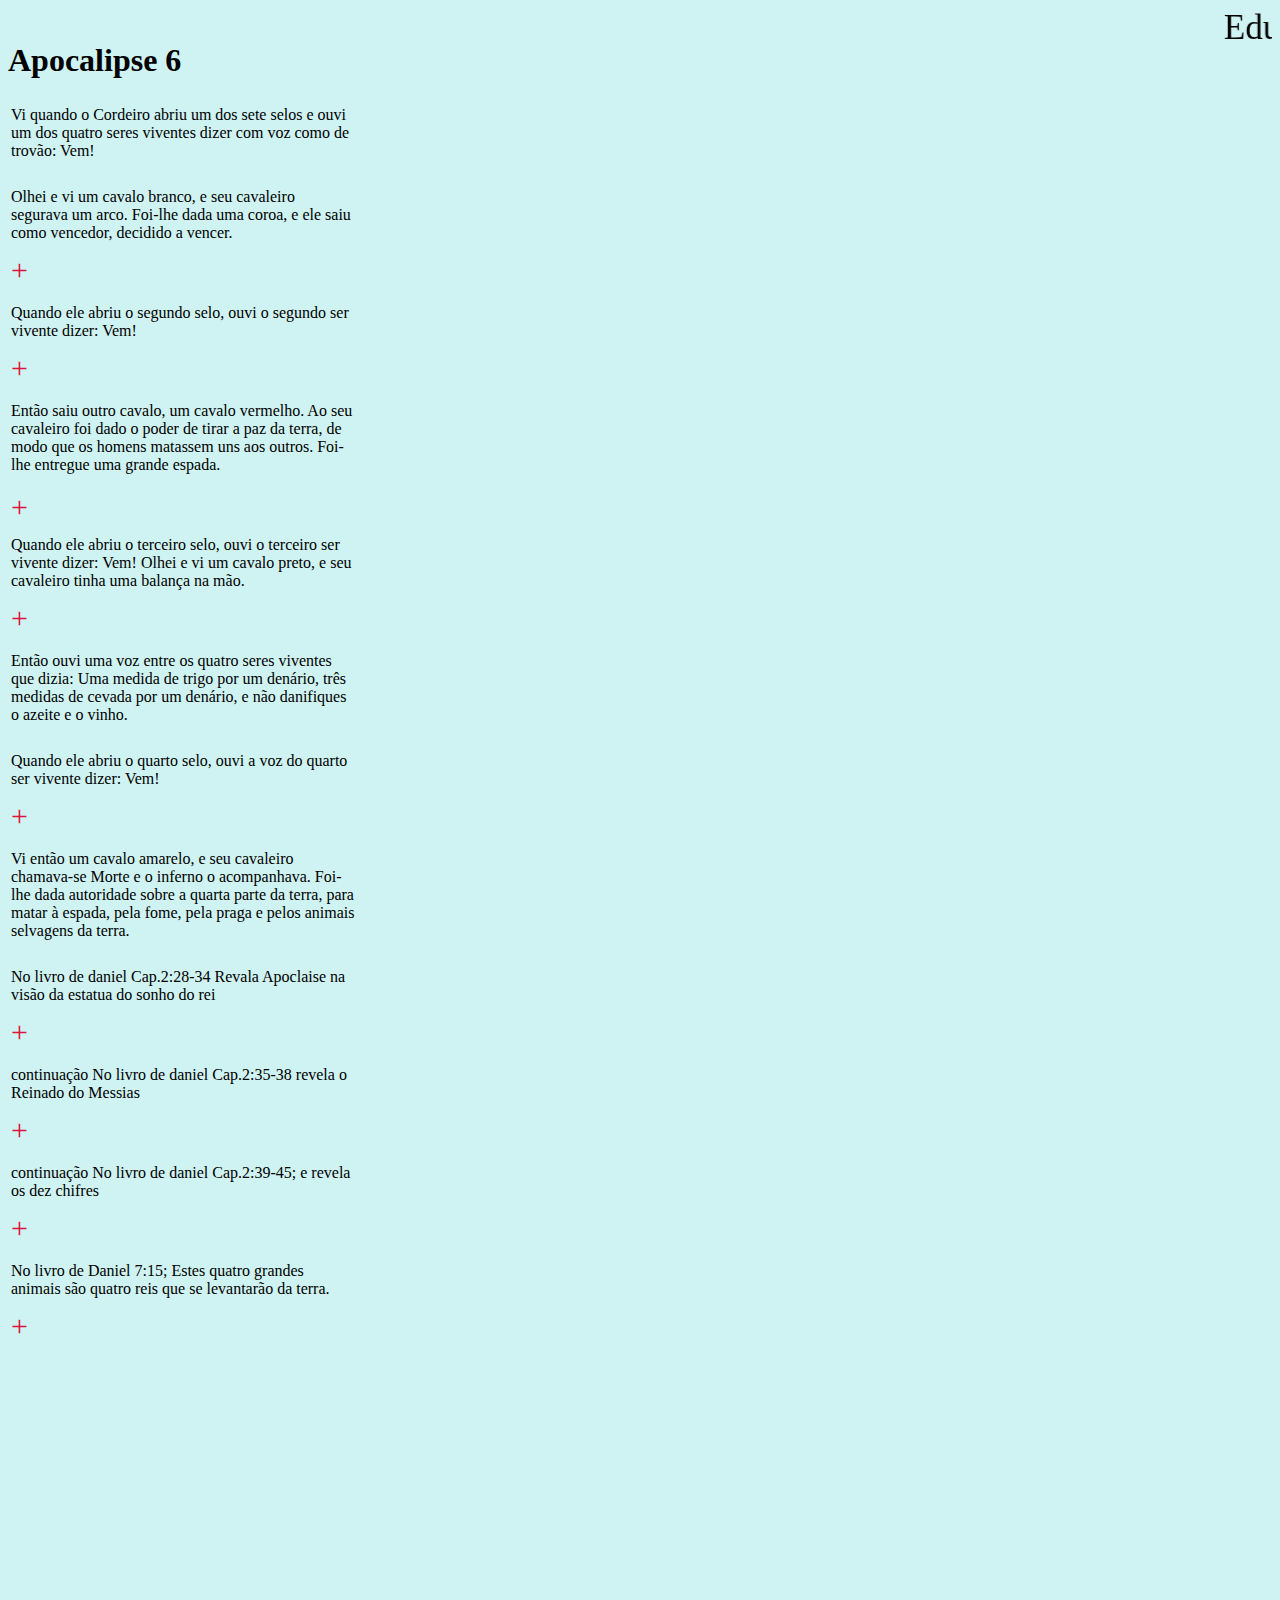
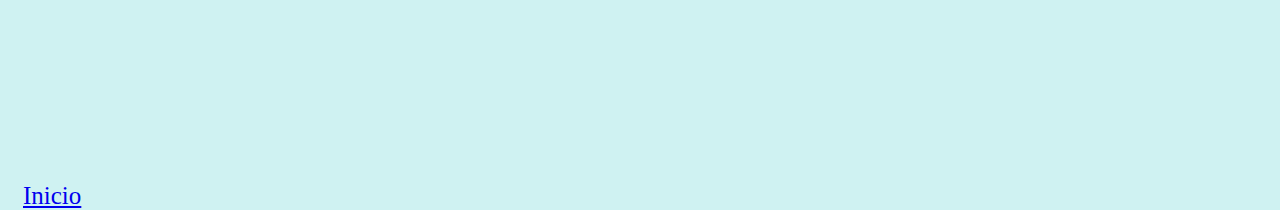
<file: apocalipse6.html>
<!DOCTYPE html>
<html lang="pt-br">
<head>
    <meta charset="UTF-8">
    <meta http-equiv="X-UA-Compatible" content="IE=edge">
    <meta name="viewport" content="width=device-width, initial-scale=1.0">
     <link rel="icon" href="[data-uri]">
    <title>Apocalipse 6</title>
    <style>
        body{
            background-color: rgb(207, 242, 242);
        
             
        }
        h1{
            margin-top: -10px;
            margin-right: 30px;
            left: 25px ;
           } 

        .contener{
           position: absolute;
            margin-top: 0px;
            width: 350px;
            display:flex;
            flex-direction: row;
        }

        .id{
            color: crimson;
            font-size: 30px;

          }

           .apagar{
            background-color: rgb(245, 13, 102);
            font-size: 25px;
            margin-top: -10px;
            width: auto;
            height: auto;
            
            
           }
           table{
            margin-top: -10;
           }
          td{
            margin-top: -10px;
            display:flex;
            flex-wrap: wrap;

          }
          p{
            margin-top: -5px;
            display:flex;
            flex-wrap: wrap;
          }
          #paralelo{
            position: absolute;
            margin-top: 20px;
            background-color: rgb(17, 235, 235);
            opacity: 90%;
            height: auto;
            
            
          }
          marquee{
            font-size: 35px;
          }
          .ref{
            position: absolute;
            margin-top: 130%;
            margin-left: 15px;
           
            font-size: 25px;
            width: 100px;
          }
        
    </style>
</head>
<body>
    <marquee behavior="" direction="">Edu.app </marquee>
    

    <h1>Apocalipse 6</h1><br>
    <div class="contener" >
            
                <table>
                    <td><p >Vi quando o Cordeiro abriu um dos sete selos e ouvi um dos quatro seres viventes dizer com voz como de trovão: Vem!</p><p class="id" onclick="para1()">  </p></td>
                    <td><p>Olhei e vi um cavalo branco, e seu cavaleiro segurava um arco. Foi-lhe dada uma coroa, e ele saiu como vencedor, decidido a vencer.</p><p class="id" onclick="para2()">+</p></td>
                    <td><p> Quando ele abriu o segundo selo, ouvi o segundo ser vivente dizer: Vem! </p><p class="id" onclick="para3()">+</p></td>
                    <td><p>Então saiu outro cavalo, um cavalo vermelho. Ao seu cavaleiro foi dado o poder de tirar a paz da terra, de modo que os homens matassem uns aos outros. Foi-lhe entregue uma grande espada.</p><pc class="id" onclick="para4()">+</p></td> 
                    <td><p>Quando ele abriu o terceiro selo, ouvi o terceiro ser vivente dizer: Vem! Olhei e vi um cavalo preto, e seu cavaleiro tinha uma balança na mão.<p class="id" onclick="para5()">+</p></p></td>
                    <td><p>Então ouvi uma voz entre os quatro seres viventes que dizia: Uma medida de trigo por um denário, três medidas de cevada por um denário, e não danifiques o azeite e o vinho.<p class="id" onclick="para6()"></p></p></td>
                    <td><p> Quando ele abriu o quarto selo, ouvi a voz do quarto ser vivente dizer: Vem!</p><p class="id" onclick="para7()">+</p></td>
                    <td><p>Vi então um cavalo amarelo, e seu cavaleiro chamava-se Morte e o inferno o acompanhava. Foi-lhe dada autoridade sobre a quarta parte da terra, para matar à espada, pela fome, pela praga e pelos animais selvagens da terra.</p><p class="id" onclick="para8()"></p></td>
                    <td><p>No livro de daniel Cap.2:28-34 Revala Apoclaise  na visão da estatua do sonho do rei  </p> <p class="id" onclick="para9()">+</p></td>
                    <td><p>continuação No livro de daniel Cap.2:35-38 revela o Reinado do Messias</p><p class="id" onclick="para10()">+</p></td> 
                    <td><p>continuação No livro de daniel Cap.2:39-45; e revela os dez chifres</p><p class="id" onclick="para11()">+</p></td>
                    <td><p>No livro de Daniel 7:15; Estes quatro grandes animais são quatro reis que se levantarão da terra.</p><p class="id" onclick="para12()">+</p></td>
                   
             

                
                 
                </table>
              
    </div>
    
               <div id="paralelo">
                <p class="v0"></p>
                  <p class="v1"></p>
                  <p class="v2"></p>
                 <p class="v3"></p>
                 <p class="v4"></p>
                 <p class="v5"></p>
                 <p class="v6"></p>
                 <p class="apagar"onclick="apagar()"></p>
                 
                 
                 

                </div>
               
                
                 <div class="ref" >
                   <a href="index.html">Inicio</a>
                 </div>
       <script>

       function para1(){
        let mv0=""
        let mv1=""
        let mv2=""
        let mv3=""


        
        document.getElementById("paralelo").style.marginTop = "-10px";
  
        document.querySelector(".v1").textContent=mv1
        document.querySelector(".v0").textContent=mv0
        document.querySelector(".v2").textContent=mv2
        document.querySelector(".v3").textContent=mv3
        document.querySelector(".v4").textContent=""
        document.querySelector(".v5").textContent=""
        document.querySelector(".v6").textContent=""
        
     document.querySelector(".apagar").textContent=" Voltar"
       
    };

    function busc(){
          
    }




    function para2(){

      document.getElementById("paralelo").style.marginTop = "50px";
       let voz= document.querySelector(".v1").textContent="Zacarias 1;8 Olhei de noite, e vi um homem montado num cavalo vermelho; e ele estava parado entre as murtas que estavam na baixada; e atrás dele estavam cavalos vermelhos, malhados e brancos.9 E eu disse: Senhor meu, quem são estes? E disse-me o anjo que falava comigo: Eu te mostrarei quem são estes.10 Então respondeu o homem que estava entre as murtas, e disse: Estes são os que o Senhor tem enviado para percorrerem a terra."
        document.querySelector(".v0").textContent=" Habacuque 3 ;8 Acaso é contra os rios, Senhor, que estás irado? É contra os ribeiros a tua ira, ou contra o mar o teu furor, visto que andas montado sobre os teus cavalos, e nos teus carros de salvação?9 Descoberto se movimentou o teu arco; os juramentos feitos às tribos foram uma palavra segura. (Selá. ) Tu fendeste a terra com rios."
        document.querySelector(".v2").textContent="Salmos 45; 4 E neste teu esplendor cavalga prosperamente, por causa da verdade, da mansidão e da justiça; e a tua destra te ensinará coisas terríveis.5 As tuas flechas são agudas no coração dos inimigos do rei, e por elas os povos caíram debaixo de ti."
        document.querySelector(".v3").textContent=""
        document.querySelector(".v4").textContent=""
        document.querySelector(".v5").textContent=""
        document.querySelector(".v6").textContent=""
        
     document.querySelector(".apagar").textContent=" Voltar"
        
      
    }
    function para3(){

      document.getElementById("paralelo").style.marginTop = "80px";
        document.querySelector(".v1").textContent=""
        document.querySelector(".v0").textContent=""
        document.querySelector(".v2").textContent=""
        document.querySelector(".v3").textContent="Apocalipse 4; 7 E o primeiro animal era semelhante a um leão, e o segundo animal semelhante a um bezerro, e tinha o terceiro animal o rosto como de homem, e o quarto animal era semelhante a uma águia voando."
        document.querySelector(".v4").textContent=""
        document.querySelector(".v5").textContent=""
        document.querySelector(".v6").textContent=""
        
     document.querySelector(".apagar").textContent=" Voltar"

    } 
    function para4(){
      document.getElementById("paralelo").style.marginTop = "130px";
      document.querySelector(".v1").textContent="8 Olhei de noite, e vi um homem montado num cavalo vermelho; e ele estava parado entre as murtas que estavam na baixada; e atrás dele estavam cavalos vermelhos, malhados e brancos. "
        document.querySelector(".v0").textContent=""
        document.querySelector(".v2").textContent="Mateus 10 34;34 Não cuideis que vim trazer a paz à terra; não vim trazer paz, mas espada;"
        document.querySelector(".v3").textContent="Mateus 24;6 E ouvireis de guerras e de rumores de guerras; olhai, não vos assusteis, porque é mister que isso tudo aconteça, mas ainda não é o fim.7 Porquanto se levantará nação contra nação, e reino contra reino, e haverá fomes, e pestes, e terremotos, em vários lugares."
        document.querySelector(".v4").textContent=""
        document.querySelector(".v5").textContent=""
        document.querySelector(".v6").textContent=""
        document.querySelector(".v7").textContent=""
     
     document.querySelector(".apagar").textContent=" Voltar"

    }
    function para5(){
      document.getElementById("paralelo").style.marginTop = "160px";
      document.querySelector(".v1").textContent=""
        document.querySelector(".v0").textContent=""
        document.querySelector(".v2").textContent=""
        document.querySelector(".v3").textContent="Zacarias 6;2 No primeiro carro eram cavalos vermelhos, e no segundo carro, cavalos pretos,3 E no terceiro carro, cavalos brancos, e no quarto carro, cavalos malhados, todos eram fortes.4 E respondi, dizendo ao anjo que falava comigo: Que é isto, senhor meu?5 E o anjo respondeu, dizendo-me: Estes são os quatro espíritos dos céus, saindo donde estavam perante o Senhor de toda a terra.6 O carro em que estão os cavalos pretos, sai para a terra do norte, e os brancos saem atrás deles, e os malhados saem para a terra do sul."
        document.querySelector(".v4").textContent=""
        document.querySelector(".v5").textContent=""
        document.querySelector(".v6").textContent=""
        
     document.querySelector(".apagar").textContent=" Voltar"

    }
    function para6(){
      document.getElementById("paralelo").style.marginTop = "190px";
      document.querySelector(".v1").textContent=" "
        document.querySelector(".v0").textContent=""
        document.querySelector(".v2").textContent=""
        document.querySelector(".v3").textContent=""
        document.querySelector(".v4").textContent=""
        document.querySelector(".v5").textContent=""
        document.querySelector(".v6").textContent=""
       
     document.querySelector(".apagar").textContent=" Voltar"

    }
    function para7(){
      document.getElementById("paralelo").style.marginTop = "430px";
      document.querySelector(".v1").textContent="Leviticos 26; 22 Porque enviarei entre vós as feras do campo, as quais vos desfilharão, e desfarão o vosso gado, e vos diminuirão; e os vossos caminhos serão desertos."
        document.querySelector(".v0").textContent=""
        document.querySelector(".v2").textContent="Ezequiel 5; 12 Uma terça parte de ti morrerá de peste, e se consumirá de fome no meio de ti; e outra terça parte cairá à espada em redor de ti; e a outra terça parte espalharei a todos os ventos, e desembainharei a espada atrás deles.13 Assim se cumprirá a minha ira, e satisfarei neles o meu furor, e me consolarei; e saberão que eu, o Senhor, tenho falado no meu zelo, quando eu cumprir neles o meu furor.14 E pôr-te-ei em desolação, e por objeto de opróbrio entre as nações que estão em redor de ti, aos olhos de todos os que passarem.15 E será objeto de opróbrio e blasfêmia, instrução e espanto às nações que estão em redor de ti, quando eu executar em ti juízos com ira, e com furor, e com terríveis castigos. Eu, o Senhor, falei.16 Quando eu enviar as malignas flechas da fome contra eles, que servirão para destruição, as quais eu mandarei para vos destruir, então aumentarei a fome sobre vós, e vos quebrarei o sustento do pão.17 E enviarei sobre vós a fome, e as feras que te desfilharão; e a peste e o sangue passarão por ti; e trarei a espada sobre ti. Eu, o Senhor, falei."
        document.querySelector(".v3").textContent="Deuteronômio 32; 24 Consumidos serão de fome, comidos pela febre ardente e de peste amarga; e contra eles enviarei dentes de feras, com ardente veneno de serpentes do pó."
        document.querySelector(".v4").textContent=""
        document.querySelector(".v5").textContent=""
        document.querySelector(".v6").textContent=""
        


     document.querySelector(".apagar").textContent=" Voltar"

    }
    function para8(){
      document.getElementById("paralelo").style.marginTop = "600px";
      document.querySelector(".v1").textContent=""
        document.querySelector(".v0").textContent=""
        document.querySelector(".v2").textContent=""
        document.querySelector(".v3").textContent=""
        document.querySelector(".v4").textContent=""
        document.querySelector(".v5").textContent=""
        document.querySelector(".v6").textContent=""
        
     document.querySelector(".apagar").textContent=" Voltar"


    }
    function para9(){
      document.getElementById("paralelo").style.marginTop = "900px";
      document.querySelector(".v2").textContent="30 E a mim me foi revelado esse mistério, não porque haja em mim mais sabedoria que em todos os viventes, mas para que a interpretação se fizesse saber ao rei, e para que entendesses os pensamentos do teu coração."
        document.querySelector(".v0").textContent="28 Mas há um Deus no céu, o qual revela os mistérios; ele, pois, fez saber ao rei Nabucodonosor o que há de acontecer nos últimos dias; o teu sonho e as visões da tua cabeça que tiveste na tua cama são estes:"
        document.querySelector(".v1").textContent="29 Estando tu, ó rei, na tua cama, subiram os teus pensamentos, acerca do que há de ser depois disto. Aquele, pois, que revela os mistérios te fez saber o que há de ser."
        document.querySelector(".v3").textContent="31 Tu, ó rei, estavas vendo, e eis aqui uma grande estátua; esta estátua, que era imensa, cujo esplendor era excelente, e estava em pé diante de ti; e a sua aparência era terrível."
        document.querySelector(".v4").textContent="32 A cabeça daquela estátua era de ouro fino; o seu peito e os seus braços de prata; o seu ventre e as suas coxas de cobre;"
        document.querySelector(".v5").textContent="33 As pernas de ferro; os seus pés em parte de ferro e em parte de barro."
        document.querySelector(".v6").textContent="34 Estavas vendo isto, quando uma pedra foi cortada, sem auxílio de mão, a qual feriu a estátua nos pés de ferro e de barro, e os esmiuçou."
        
       
        document.querySelector(".apagar").textContent=" Voltar"
       
        
        
    }
    function para10(){
      document.querySelector(".v1").textContent=" "
        document.querySelector(".v0").textContent="35 Então foi juntamente esmiuçado o ferro, o barro, o bronze, a prata e o ouro, os quais se fizeram como pragana das eiras do estio, e o vento os levou, e não se achou lugar algum para eles; mas a pedra, que feriu a estátua, se tornou grande monte, e encheu toda a terra."
        document.querySelector(".v2").textContent="36 Este é o sonho; também a sua interpretação diremos na presença do rei."
        document.querySelector(".v3").textContent="37 Tu, ó rei, és rei de reis; a quem o Deus do céu tem dado o reino, o poder, a força, e a glória."
        document.querySelector(".v4").textContent="38 E onde quer que habitem os filhos de homens, na tua mão entregou os animais do campo, e as aves do céu, e fez que reinasse sobre todos eles; tu és a cabeça de ouro."
        document.querySelector(".v5").textContent=""
        document.querySelector(".v6").textContent=""
       

      document.querySelector(".apagar").textContent="<< Voltar" 
    }
    function para11(){
      document.getElementById("paralelo").style.marginTop = "1100px";
      document.querySelector(".v1").textContent="44 Mas, nos dias desses reis, o Deus do céu levantará um reino que não será jamais destruído; e este reino não passará a outro povo; esmiuçará e consumirá todos esses reinos, mas ele mesmo subsistirá para sempre,"
        document.querySelector(".v0").textContent="45 Da maneira que viste que do monte foi cortada uma pedra, sem auxílio de mãos, e ela esmiuçou o ferro, o bronze, o barro, a prata e o ouro; o grande Deus fez saber ao rei o que há de ser depois disto. Certo é o sonho, e fiel a sua interpretação."
        document.querySelector(".v2").textContent="43 Quanto ao que viste do ferro misturado com barro de lodo, misturar-se-ão com semente humana, mas não se ligarão um ao outro, assim como o ferro não se mistura com o barro."
        document.querySelector(".v3").textContent=" 42 E como os dedos dos pés eram em parte de ferro e em parte de barro, assim por uma parte o reino será forte, e por outra será frágil."
        document.querySelector(".v4").textContent=" 41 E, quanto ao que viste dos pés e dos dedos, em parte de barro de oleiro, e em parte de ferro, isso será um reino dividido; contudo haverá nele alguma coisa da firmeza do ferro, pois viste o ferro misturado com barro de lodo."
        document.querySelector(".v5").textContent="  40 E o quarto reino será forte como ferro; pois, como o ferro, esmiúça e quebra tudo; como o ferro que quebra todas as coisas, assim ele esmiuçará e fará em pedaços."
        document.querySelector(".v6").textContent="39 E depois de ti se levantará outro reino, inferior ao teu; e um terceiro reino, de bronze, o qual dominará sobre toda a terra."
       

      document.querySelector(".apagar").textContent="<< Voltar" 
    }
    function para12(){
      document.getElementById("paralelo").style.marginTop = "1200px";
      document.querySelector(".v1").textContent=""
        document.querySelector(".v0").textContent="3 Nem te aparentarás com elas; não darás tuas filhas a seus filhos, e não tomarás suas filhas para teus filhos;"
        document.querySelector(".v2").textContent=""
        document.querySelector(".v3").textContent=""
        document.querySelector(".v4").textContent=""
        document.querySelector(".v5").textContent=""
        document.querySelector(".v6").textContent=""
        document.querySelector(".v7").textContent=""
     document.querySelector(".v8").textContent=""
     document.querySelector(".v9").textContent=""
     document.querySelector(".v10").textContent=""
     document.querySelector(".v11").textContent=""
     document.querySelector(".v12").textContent=""
     document.querySelector(".v13").textContent=""
     document.querySelector(".v14").textContent=""
     document.querySelector(".v15").textContent=""
     document.querySelector(".v16").textContent=""
     document.querySelector(".v17").textContent=""

      document.querySelector(".apagar").textContent="<< Voltar" 
    }
    function para13(){
      document.getElementById("paralelo").style.marginTop = "1300px";
      document.querySelector(".v1").textContent=""
        document.querySelector(".v0").textContent=""
        document.querySelector(".v2").textContent=""
        document.querySelector(".v3").textContent=""
        document.querySelector(".v4").textContent=""
        document.querySelector(".v5").textContent=""
        document.querySelector(".v6").textContent=""
        document.querySelector(".v7").textContent=""
     document.querySelector(".v8").textContent=""
     document.querySelector(".v9").textContent=""
     document.querySelector(".v10").textContent=""
     document.querySelector(".v11").textContent=""
     document.querySelector(".v12").textContent=""
     document.querySelector(".v13").textContent=""
     document.querySelector(".v14").textContent=""
     document.querySelector(".v15").textContent=""
     document.querySelector(".v16").textContent=""
     document.querySelector(".v17").textContent=""

      document.querySelector(".apagar").textContent="<< Voltar" 
    }
    function para14(){
      document.getElementById("paralelo").style.marginTop = "1400px";
      document.querySelector(".v1").textContent=""
        document.querySelector(".v0").textContent=""
        document.querySelector(".v2").textContent=""
        document.querySelector(".v3").textContent=""
        document.querySelector(".v4").textContent=""
        document.querySelector(".v5").textContent=""
        document.querySelector(".v6").textContent=""
        document.querySelector(".v7").textContent=""
     document.querySelector(".v8").textContent=""
     document.querySelector(".v9").textContent=""
     document.querySelector(".v10").textContent=""
     document.querySelector(".v11").textContent=""
     document.querySelector(".v12").textContent=""
     document.querySelector(".v13").textContent=""
     document.querySelector(".v14").textContent=""
     document.querySelector(".v15").textContent=""
     document.querySelector(".v16").textContent=""
     document.querySelector(".v17").textContent=""

      document.querySelector(".apagar").textContent="<< Voltar" 
    }
    function para15(){
      document.getElementById("paralelo").style.marginTop = "1580px";
      document.querySelector(".v1").textContent=""
        document.querySelector(".v0").textContent=""
        document.querySelector(".v2").textContent=""
        document.querySelector(".v3").textContent=""
        document.querySelector(".v4").textContent=""
        document.querySelector(".v5").textContent=""
        document.querySelector(".v6").textContent=""
        document.querySelector(".v7").textContent=""
     document.querySelector(".v8").textContent=""
     document.querySelector(".v9").textContent=""
     document.querySelector(".v10").textContent=""
     document.querySelector(".v11").textContent=""
     document.querySelector(".v12").textContent=""
     document.querySelector(".v13").textContent=""
     document.querySelector(".v14").textContent=""
     document.querySelector(".v15").textContent=""
     document.querySelector(".v16").textContent=""
     document.querySelector(".v17").textContent=""

      document.querySelector(".apagar").textContent="<<Voltar"
    }
    function para16(){
      document.getElementById("paralelo").style.marginTop = "1680px";
      document.querySelector(".v1").textContent=""
        document.querySelector(".v0").textContent=""
        document.querySelector(".v2").textContent=""
        document.querySelector(".v3").textContent=""
        document.querySelector(".v4").textContent=""
        document.querySelector(".v5").textContent=""
        document.querySelector(".v6").textContent=""
        document.querySelector(".v7").textContent=""
     document.querySelector(".v8").textContent=""
     document.querySelector(".v9").textContent=""
     document.querySelector(".v10").textContent=""
     document.querySelector(".v11").textContent=""
     document.querySelector(".v12").textContent=""
     document.querySelector(".v13").textContent=""
     document.querySelector(".v14").textContent=""
     document.querySelector(".v15").textContent=""
     document.querySelector(".v16").textContent=""
     document.querySelector(".v17").textContent=""

      document.querySelector(".apagar").textContent="<< Voltar" 
    }
    function para17(){
      document.getElementById("paralelo").style.marginTop = "1780px";
      document.querySelector(".v1").textContent=""
        document.querySelector(".v0").textContent=""
        document.querySelector(".v2").textContent=" "
        document.querySelector(".v3").textContent=""
        document.querySelector(".v4").textContent=""
        document.querySelector(".v5").textContent=""
        document.querySelector(".v6").textContent=""
        document.querySelector(".v7").textContent=""
     document.querySelector(".v8").textContent=""
     document.querySelector(".v9").textContent=""
     document.querySelector(".v10").textContent=""
     document.querySelector(".v11").textContent=""
     document.querySelector(".v12").textContent=""
     document.querySelector(".v13").textContent=""
     document.querySelector(".v14").textContent=""
     document.querySelector(".v15").textContent=""
     document.querySelector(".v16").textContent=""
     document.querySelector(".v17").textContent=""

      document.querySelector(".apagar").textContent="<< Voltar" 
    }
    function para18(){
      document.getElementById("paralelo").style.marginTop = "1880px";
      document.querySelector(".v1").textContent=""
        document.querySelector(".v2").textContent=" "
        document.querySelector(".v0").textContent=" "
        document.querySelector(".v3").textContent=""
        document.querySelector(".v4").textContent=""
        document.querySelector(".v5").textContent=""
        document.querySelector(".v6").textContent=""
        document.querySelector(".v7").textContent=""
     document.querySelector(".v8").textContent=""
     document.querySelector(".v9").textContent=""
     document.querySelector(".v10").textContent=""
     document.querySelector(".v11").textContent=""
     document.querySelector(".v12").textContent=""
     document.querySelector(".v13").textContent=""
     document.querySelector(".v14").textContent=""
     document.querySelector(".v15").textContent=""
     document.querySelector(".v16").textContent=""
     document.querySelector(".v17").textContent=""

      document.querySelector(".apagar").textContent="<< Voltar" 
    }
    function para19(){
      document.getElementById("paralelo").style.marginTop = "1980px";
      document.querySelector(".v1").textContent=""
        document.querySelector(".v0").textContent=""
        document.querySelector(".v2").textContent=""
        document.querySelector(".v3").textContent=""
        document.querySelector(".v4").textContent=""
        document.querySelector(".v5").textContent=""
        document.querySelector(".v6").textContent=""
        document.querySelector(".v7").textContent=""
     document.querySelector(".v8").textContent=""
     document.querySelector(".v9").textContent=""
     document.querySelector(".v10").textContent=""
     document.querySelector(".v11").textContent=""
     document.querySelector(".v12").textContent=""
     document.querySelector(".v13").textContent=""
     document.querySelector(".v14").textContent=""
     document.querySelector(".v15").textContent=""
     document.querySelector(".v16").textContent=""
     document.querySelector(".v17").textContent=""

      document.querySelector(".apagar").textContent="<< Voltar" 
    }
    function para20(){
      document.getElementById("paralelo").style.marginTop = "2080px";
      document.querySelector(".v1").textContent=""
        document.querySelector(".v0").textContent=""
        document.querySelector(".v2").textContent=""
        document.querySelector(".v3").textContent=""
        document.querySelector(".v4").textContent=""
        document.querySelector(".v5").textContent=""
        document.querySelector(".v6").textContent=""
        document.querySelector(".v7").textContent=""
     document.querySelector(".v8").textContent=""
     document.querySelector(".v9").textContent=""
     document.querySelector(".v10").textContent=""
     document.querySelector(".v11").textContent=""
     document.querySelector(".v12").textContent=""
     document.querySelector(".v13").textContent=""
     document.querySelector(".v14").textContent=""
     document.querySelector(".v15").textContent=""
     document.querySelector(".v16").textContent=""
     document.querySelector(".v17").textContent=""

      document.querySelector(".apagar").textContent="<< Voltar" 
    }
    function apagar(){
     
     document.querySelector(".v1").textContent=""
     document.querySelector(".v0").textContent=""
     document.querySelector(".v2").textContent=""
     document.querySelector(".v3").textContent=""
     document.querySelector(".v4").textContent=""
     document.querySelector(".v5").textContent=""
     document.querySelector(".v6").textContent=""
     
     
     document.querySelector(".apagar").textContent=""
     
     



 }








    </script>

</body>
</html>
</file>
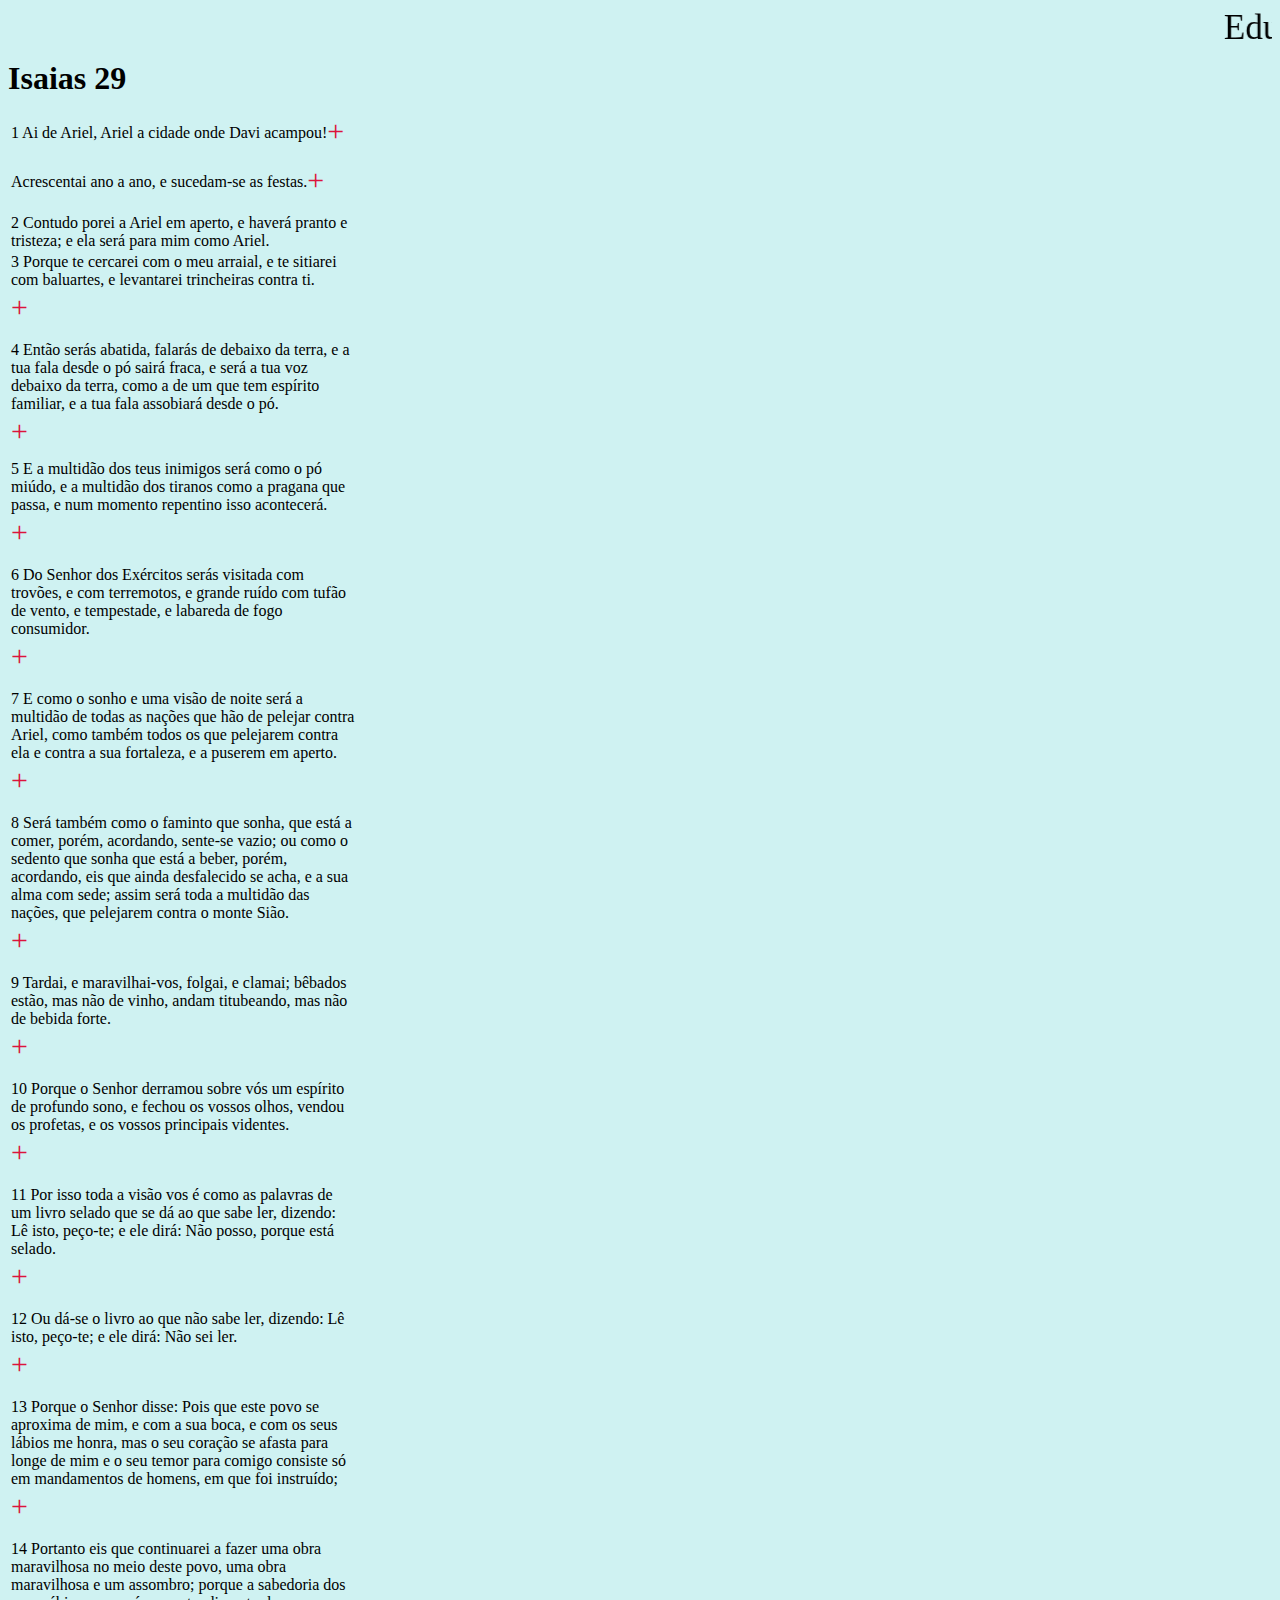
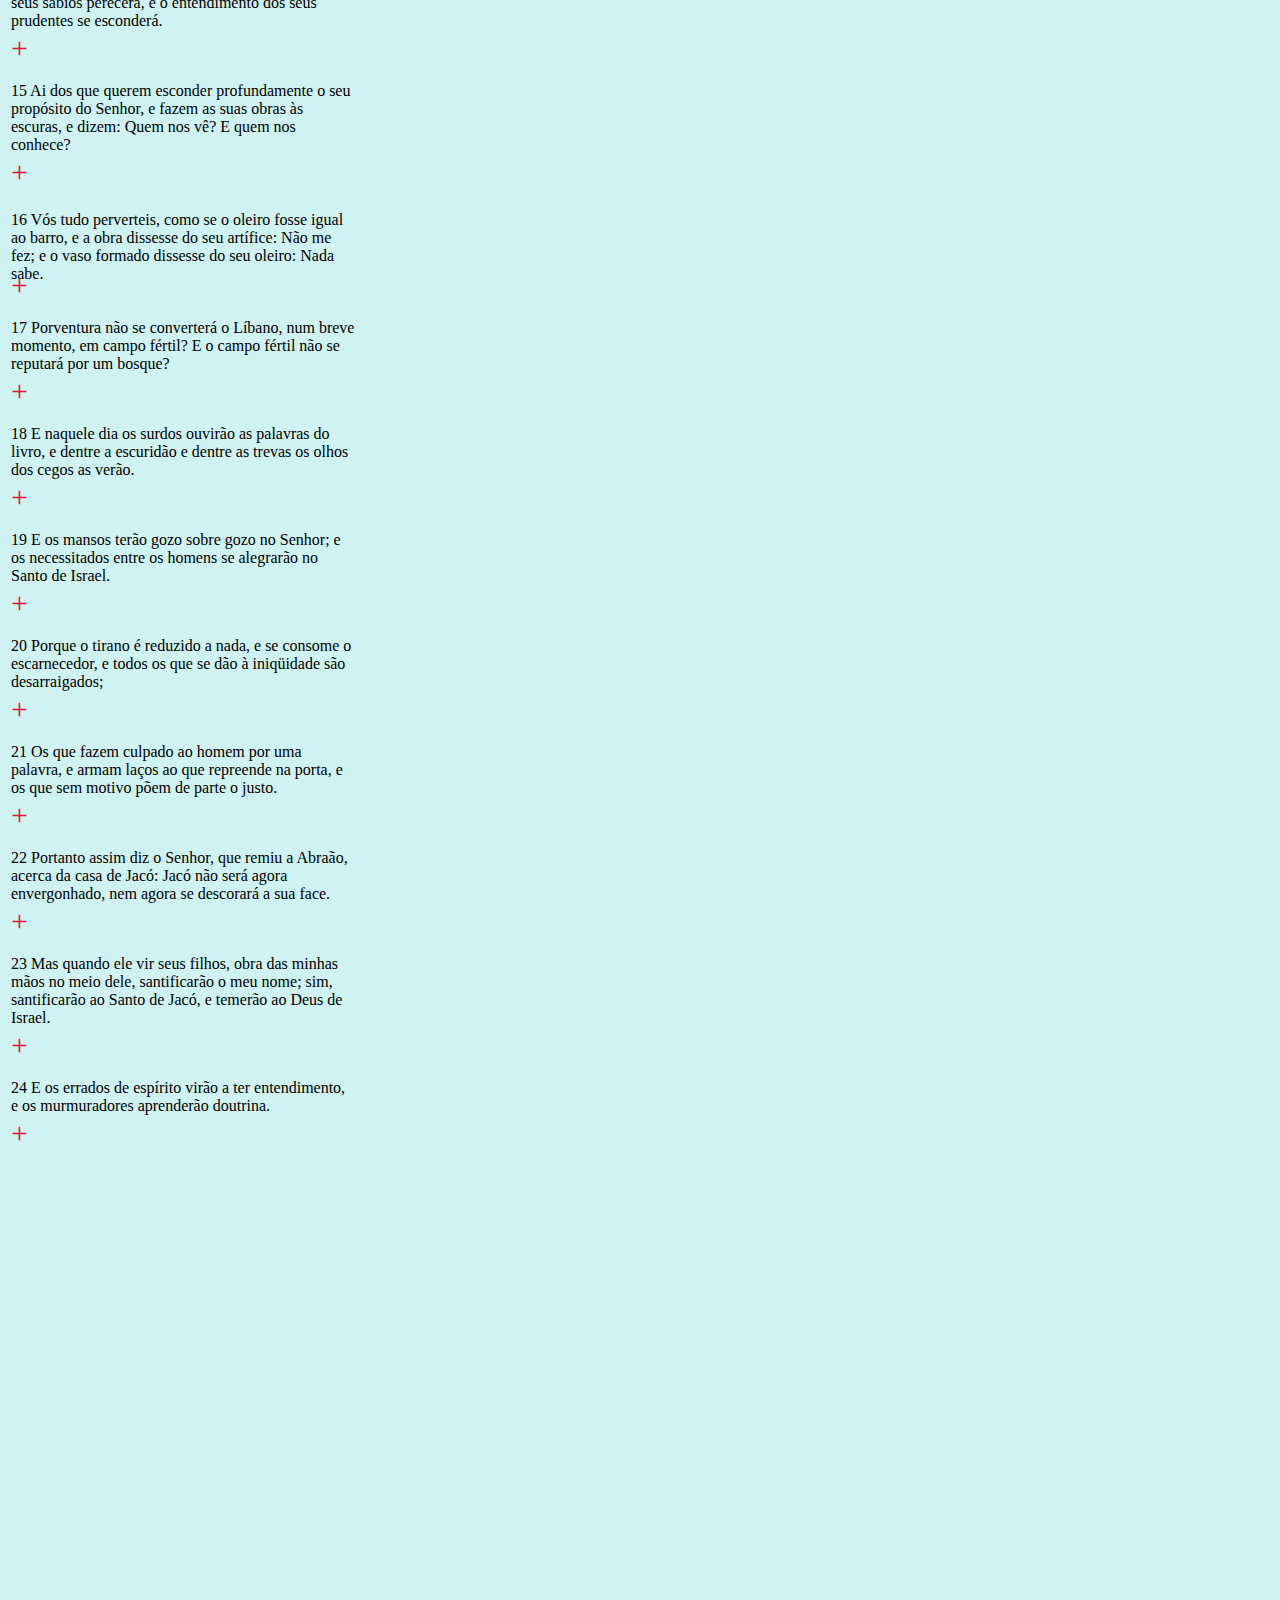
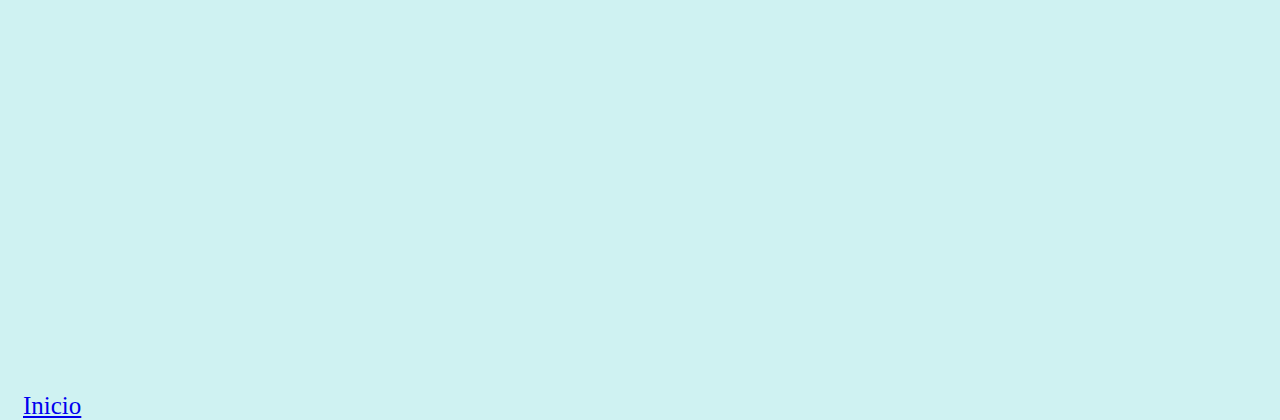
<file: estudo Isaias 29.html>
<!DOCTYPE html>
<html lang="pt-br">
<head>
    <meta charset="UTF-8">
    <meta http-equiv="X-UA-Compatible" content="IE=edge">
    <meta name="viewport" content="width=device-width, initial-scale=1.0">
    <link rel="icon" href="[data-uri]">
    <title>Estudo Isaias 29</title>
    <style>
        body{
            background-color: rgb(207, 242, 242);
        
             
        }
        h1{
            margin-top: -10px;
            margin-right: 30px;
            left: 25px ;
           } 

        .contener{
           position: absolute;
            margin-top: 0px;
            width: 350px;
            display:flex;
            flex-direction: row;
        }

        .id{
            color: crimson;
            margin-top: -15px;
            font-size: 30px;
          }

           .apagar{
            background-color: rgb(245, 13, 102);
            font-size: 25px;
            
            
           }
           table{
            margin-top: -10;
           }
          td{
            margin-top: -10px;
            display:flex;
            flex-wrap: wrap;

          }
          p{
            margin-top: -5px;
            display:flex;
            flex-wrap: wrap;
          }
          #paralelo{
            position: absolute;
            margin-top: 50px;
            background-color: rgb(17, 235, 235);
            opacity: 90%;
          }
          marquee{
            font-size: 35px;
          }
          .ref{
            position: absolute;
            margin-top: 270%;
            margin-left: 15px;
           
            font-size: 25px;
            width: 300px;
          }
        
    </style>
</head>
<body>



          <marquee behavior="" direction="">Edu.App</marquee><br><br>
        <h1>Isaias 29</h1><br>
    <div class="contener" >
            
                <table>
                    <td><p >1 Ai de Ariel, Ariel  a cidade onde Davi  acampou! <p class="id" onclick="para1()"> + </p> </p><p>Acrescentai ano a ano, e sucedam-se as festas.</p><p class="id" onclick="para2()"> + </p></td>
                    <td><p>2 Contudo porei a Ariel em aperto, e haverá pranto e tristeza; e ela será para mim como Ariel. </p></td>
                    <td><p>3 Porque te cercarei com o meu arraial, e te sitiarei com baluartes, e levantarei trincheiras contra ti. </p><p class="id" onclick="para3()">+</p></td>
                    <td><p>4 Então serás abatida, falarás de debaixo da terra, e a tua fala desde o pó sairá fraca, e será a tua voz debaixo da terra, como a de um que tem espírito familiar, e a tua fala assobiará desde o pó.</p><pc class="id" onclick="para4()">+</p></td> 
                    <td><p>5 E a multidão dos teus inimigos será como o pó miúdo, e a multidão dos tiranos como a pragana que passa, e num momento repentino isso acontecerá.<p class="id" onclick="para5()">+</p></p></td>
                    <td><p>6 Do Senhor dos Exércitos serás visitada com trovões, e com terremotos, e grande ruído com tufão de vento, e tempestade, e labareda de fogo consumidor.<p class="id" onclick="para6()">+</p></p></td>
                    <td><p>7 E como o sonho e uma visão de noite será a multidão de todas as nações que hão de pelejar contra Ariel, como também todos os que pelejarem contra ela e contra a sua fortaleza, e a puserem em aperto.</p><p class="id" onclick="para7()">+</p></td>
                    <td><p>8 Será também como o faminto que sonha, que está a comer, porém, acordando, sente-se vazio; ou como o sedento que sonha que está a beber, porém, acordando, eis que ainda desfalecido se acha, e a sua alma com sede; assim será toda a multidão das nações, que pelejarem contra o monte Sião.</p><p class="id" onclick="para8()">+</p></td>
                    <td><p>9 Tardai, e maravilhai-vos, folgai, e clamai; bêbados estão, mas não de vinho, andam titubeando, mas não de bebida forte.</p><p class="id" onclick="para9()">+</p></td>
                    <td><p>10 Porque o Senhor derramou sobre vós um espírito de profundo sono, e fechou os vossos olhos, vendou os profetas, e os vossos principais videntes.</p><p class="id" onclick="para10()">+</p></td>
                    <td><p>11 Por isso toda a visão vos é como as palavras de um livro selado que se dá ao que sabe ler, dizendo: Lê isto, peço-te; e ele dirá: Não posso, porque está selado.</p><p class="id" onclick="para11()">+</p></td>
                    <td><p>12 Ou dá-se o livro ao que não sabe ler, dizendo: Lê isto, peço-te; e ele dirá: Não sei ler.</p><p class="id" onclick="para12()">+</p></td>
                    <td><p>13 Porque o Senhor disse: Pois que este povo se aproxima de mim, e com a sua boca, e com os seus lábios me honra, mas o seu coração se afasta para longe de mim e o seu temor para comigo consiste só em mandamentos de homens, em que foi instruído;</p><p class="id" onclick="para13()">+</p></td>
                    <td><p>14 Portanto eis que continuarei a fazer uma obra maravilhosa no meio deste povo, uma obra maravilhosa e um assombro; porque a sabedoria dos seus sábios perecerá, e o entendimento dos seus prudentes se esconderá.</p><p class="id" onclick="para14()">+</p></td>
                    <td><p>15 Ai dos que querem esconder profundamente o seu propósito do Senhor, e fazem as suas obras às escuras, e dizem: Quem nos vê? E quem nos conhece?</p><p class="id" onclick="para15()">+</p></td>
                    <td>16 Vós tudo perverteis, como se o oleiro fosse igual ao barro, e a obra dissesse do seu artífice: Não me fez; e o vaso formado dissesse do seu oleiro: Nada sabe.<p class="id" onclick="para16()">+</p></td>
                    <td><p>17 Porventura não se converterá o Líbano, num breve momento, em campo fértil? E o campo fértil não se reputará por um bosque?</p><p class="id" onclick="para17()">+</p></td>
                    <td><p>18 E naquele dia os surdos ouvirão as palavras do livro, e dentre a escuridão e dentre as trevas os olhos dos cegos as verão.</p><p class="id" onclick="para18()">+</p></td>
                    <td><p>19 E os mansos terão gozo sobre gozo no Senhor; e os necessitados entre os homens se alegrarão no Santo de Israel.</p><p class="id" onclick="para19()">+</p></td>
                    <td><p>20 Porque o tirano é reduzido a nada, e se consome o escarnecedor, e todos os que se dão à iniqüidade são desarraigados;</p><p class="id" onclick="para20()">+</p></td>
                    <td><p>21 Os que fazem culpado ao homem por uma palavra, e armam laços ao que repreende na porta, e os que sem motivo põem de parte o justo.</p><p class="id" onclick="para21()">+</p></td>
                    <td><p>22 Portanto assim diz o Senhor, que remiu a Abraão, acerca da casa de Jacó: Jacó não será agora envergonhado, nem agora se descorará a sua face.</p><p class="id" onclick="para22()">+</p></td>
                    <td><p>23 Mas quando ele vir seus filhos, obra das minhas mãos no meio dele, santificarão o meu nome; sim, santificarão ao Santo de Jacó, e temerão ao Deus de Israel.</p><p class="id" onclick="para23()">+</p></td>
                    <td><p>24 E os errados de espírito virão a ter entendimento, e os murmuradores aprenderão doutrina.</p><p class="id" onclick="para24()">+</p></td>
               <br>
                
             

                
                 
                </table>
              
    </div>
    
               <div id="paralelo">
                <p class="v0" onclick="busc()"></p>
                  <p class="v1"></p>
                  <p class="v2"></p>
                 <p class="v3"></p>
                 <p class="v4"></p>
                 <p class="v5"></p>
                 <p class="v6"></p>
                 <p class="apagar" onclick="apagar()"></p>
                 <p class="voz" onclick="voz()"></p>
                 

                </div>
                
                <div class="ref">
                    <a  href="index.html">Inicio</a>
                </div>
    
       <script>
       function para1(){
        let mv0="Ezequiel 43 versiculo 15,16"
        let mv1="15 E o altar, de quatro côvados; e desde o altar e para cima havia quatro pontas.  16 E o altar terá doze côvados de comprimento, e doze de largura, quadrado nos quatro lados. "
        let mv2="2 Samuel 5 versiculo 9"
        let mv3="9 Assim habitou Davi na fortaleza, e a chamou a cidade de Davi; e Davi foi  edificando em redor, desde Milo para dentro."


        
        document.getElementById("paralelo").style.marginTop = "-10px";
  
        document.querySelector(".v1").textContent=mv1
        document.querySelector(".v0").textContent=mv0
        document.querySelector(".v2").textContent=mv2
        document.querySelector(".v3").textContent=mv3
        document.querySelector(".apagar").textContent="<< Voltar"
       
    };

    function busc(){
          
    }




    function para2(){

      document.getElementById("paralelo").style.marginTop = "50px";
       let voz= document.querySelector(".v1").textContent="Setenta semanas estão determinadas sobre o teu povo e sobre a tua santa cidade, para fazer cessar a transgressão, para dar fim aos pecados, para expiar a iniquidade, para trazer a justiça eterna, para selar a visão e a profecia e para ungir o Santo dos Santos. Sabe e entende: desde a saída da ordem para restaurar e para edificar Jerusalém, até ao Ungido, ao Príncipe, sete semanas e sessenta e duas semanas; as praças e as circunvalações se reedificarão, mas em tempos angustiosos. Depois das sessenta e duas semanas, será morto o Ungido e já não estará; e o povo de um príncipe que há de vir destruirá a cidade e o santuário, e o seu fim será num dilúvio, e até ao fim haverá guerra; desolações são determinadas. Ele fará firme aliança com muitos, por uma semana; na metade da semana, fará cessar o sacrifício e a oferta de manjares; sobre a asa das abominações virá o assolador, até que a destruição, que está determinada, se derrame sobre ele."
        document.querySelector(".v0").textContent="Daniel 9:24-27"
        document.querySelector(".v2").textContent="Naum 1 versiculo 15"
        document.querySelector(".v3").textContent="15° Eis sobre os montes os pés do que traz as boas novas, do que anuncia a paz! Celebra as tuas festas, ó Judá, cumpre os teus votos, porque o ímpio não tornará mais a passar por ti; ele é inteiramente exterminado."
        document.querySelector(".apagar").textContent="<< Voltar"
        document.querySelector(".voz").textContent="Voz"
      
    }
    function para3(){

      document.getElementById("paralelo").style.marginTop = "80px";
        document.querySelector(".v1").textContent="11° Agora se congregaram muitas nações contra ti, que dizem: Seja profanada, e vejam os nossos olhos o seu desejo sobre Sião."
        document.querySelector(".v0").textContent="Miqueias 4 : 11,12,13"
        document.querySelector(".v2").textContent="12° Mas não sabem os pensamentos do Senhor, nem entendem o seu conselho; porque as ajuntou como gavelas numa eira."
        document.querySelector(".v3").textContent="13° Levanta-te e trilha, ó filha de Sião; porque eu farei de ferro o teu chifre, e de bronze as tuas unhas; e esmiuçarás a muitos povos, e o seu ganho será consagrado ao Senhor, e os seus bens ao Senhor de toda a terra."
        document.querySelector(".v4").textContent="Apocalipse 19: 15, 16"
        document.querySelector(".v5").textContent="15° E da sua boca saía uma aguda espada, para ferir com ela as nações; e ele as regerá com vara de ferro; e ele mesmo é o que pisa o lagar do vinho do furor e da ira do Deus Todo-Poderoso."
        document.querySelector(".v6").textContent="¹⁶ E no manto e na sua coxa tem escrito este nome: Rei dos reis, e Senhor dos senhores."
        document.querySelector(".apagar").textContent="<< Voltar"

    } 
    function para4(){
      document.getElementById("paralelo").style.marginTop = "130px";
      document.querySelector(".v1").textContent="9° Ajuntai-vos, ó povos, e sereis quebrantados; dai ouvidos, todos os que sois de terras longínquas; cingi-vos e sereis feitos em pedaços, cingi-vos e sereis feitos em pedaços."
        document.querySelector(".v0").textContent="Isaias 8:9"
        document.querySelector(".v2").textContent="Zacarias 12: 10,11"
        document.querySelector(".v3").textContent="10° Mas sobre a casa de Davi, e sobre os habitantes de Jerusalém, derramarei o Espírito de graça e de súplicas; e olharão para mim, a quem traspassaram; e prantearão sobre ele, como quem pranteia pelo filho unigênito; e chorarão amargamente por ele, como se chora amargamente pelo primogênito."
        document.querySelector(".v4").textContent="¹¹ Naquele dia será grande o pranto em Jerusalém, como o pranto de Hadade-Rimom no vale de Megido."
        document.querySelector(".v5").textContent=""
        document.querySelector(".v6").textContent=""
        document.querySelector(".apagar").textContent="<< Voltar"

    }
    function para5(){
      document.getElementById("paralelo").style.marginTop = "160px";
      document.querySelector(".v1").textContent="O HOMEM que muitas vezes repreendido endurece a cerviz, de repente será destruído sem que haja remédio."
        document.querySelector(".v0").textContent="Provérbios 29,1"
        document.querySelector(".v2").textContent="Malaquias 3,1"
        document.querySelector(".v3").textContent="EIS que eu envio o meu mensageiro, que preparará o caminho diante de mim; e de repente virá ao seu templo o Senhor, a quem vós buscais; e o mensageiro da aliança, a quem vós desejais, eis que ele vem, diz o Senhor dos Exércitos."
        document.querySelector(".v4").textContent="Jeremias 6,26"
        document.querySelector(".v5").textContent="Ó filha do meu povo, cinge-te de saco, e revolve-te na cinza; pranteia como por um filho único, pranto de amargura; porque de repente virá o destruidor sobre nós."
        document.querySelector(".v6").textContent=""
        document.querySelector(".apagar").textContent="<< Voltar"

    }
    function para6(){
      document.getElementById("paralelo").style.marginTop = "190px";
      document.querySelector(".v1").textContent="19° E abriu-se no céu o templo de Deus, e a arca do seu concerto foi vista no seu templo; e houve relâmpagos, e vozes, e trovões, e terremotos, e grande saraiva."
        document.querySelector(".v0").textContent="Apocalipse 11:19"
        document.querySelector(".v2").textContent="1 Reis 19:11-12"
        document.querySelector(".v3").textContent="E ele lhe disse: Sai para fora e põe-te neste monte perante a face do SENHOR. E eis que passava o SENHOR, como também um grande e forte vento, que fendia os montes e quebrava as penhas diante da face do SENHOR; porém o SENHOR não estava no vento; e, depois do vento, um terremoto; também o SENHOR não estava no terremoto; e, depois do terremoto, um fogo; porém também o SENHOR não estava no fogo; e, depois do fogo, uma voz mansa e delicada."
        document.querySelector(".v4").textContent="Zacarias 14:5"
        document.querySelector(".v5").textContent="E fugireis pelo vale dos meus montes (porque o vale dos montes chegará até Azel) e fugireis assim como fugistes do terremoto nos dias de Uzias, rei de Judá; então, virá o SENHOR, meu Deus, e todos os santos contigo, ó Senhor"
        document.querySelector(".v6").textContent=""
        document.querySelector(".apagar").textContent="<< Voltar"

    }
    function para7(){
      document.getElementById("paralelo").style.marginTop = "430px";
      document.querySelector(".v1").textContent="Falou Daniel, e disse: Eu estava olhando na minha visão da noite, e eis que os quatro ventos do céu agitavam o mar grande."
        document.querySelector(".v0").textContent="Daniel 7:2,3"
        document.querySelector(".v2").textContent="E quatro animais grandes, diferentes uns dos outros, subiam do mar."
        document.querySelector(".v3").textContent="Jó 33:15"
        document.querySelector(".v4").textContent="15 Em sonho ou em visão noturna, quando cai sono profundo sobre os homens, e adormecem na cama."
        document.querySelector(".v5").textContent="Gênesis 46:2"
        document.querySelector(".v6").textContent="E Deus falou a Israel por meio de uma visão noturna: Jacó! Jacó! Eis-me aqui, respondeu ele."


      document.querySelector(".apagar").textContent="<< Voltar"

    }
    function para8(){
      document.getElementById("paralelo").style.marginTop = "600px";
      document.querySelector(".v1").textContent="2 Porque eis que teus inimigos fazem tumulto, e os que te odeiam levantaram a cabeça."
        document.querySelector(".v0").textContent="Salmos 83:2,3,4,5"
        document.querySelector(".v2").textContent="3 Tomaram astuto conselho contra o teu povo, e consultaram contra os teus escondidos."
        document.querySelector(".v3").textContent="4 Disseram: Vinde, e desarraiguemo-los para que não sejam nação, nem haja mais memória do nome de Israel."
        document.querySelector(".v4").textContent="5 Porque consultaram juntos e unânimes; eles se unem contra ti:"
        document.querySelector(".v5").textContent=""
        document.querySelector(".v6").textContent=""
      document.querySelector(".apagar").textContent="<< Voltar"


    }
    function para9(){
      document.getElementById("paralelo").style.marginTop = "800px";
      document.querySelector(".v1").textContent="E não vos embriagueis com vinho, em que há contenda, mas enchei-vos do Espirito;"
        document.querySelector(".v0").textContent="Efésios 5:18"
        document.querySelector(".v2").textContent="1 Tessalonicenses 5:7"
        document.querySelector(".v3").textContent="Porque os que dormem dormem de noite, e os que se embebedam, embebedam-se de noite."
        document.querySelector(".v4").textContent="1 Pedro 4:3"
        document.querySelector(".v5").textContent="Porque é bastante que no tempo passado da vida fizéssemos a vontade dos gentios, andando em dissoluções, concupiscências, borrachices, glutonarias, bebedices e abomináveis idolatrias;"
        document.querySelector(".v6").textContent=""

      document.querySelector(".apagar").textContent="<< Voltar" 
    }
    function para10(){
      document.getElementById("paralelo").style.marginTop = "900px";
      document.querySelector(".v1").textContent="Deixai-os: são condutores cegos: ora, se um cego guiar outro cego, ambos cairão na cova."
        document.querySelector(".v0").textContent="Mateus 15:14"
        document.querySelector(".v2").textContent="Deuteronômio 28:28"
        document.querySelector(".v3").textContent="O SENHOR te ferirá com loucura, e com cegueira, e com pasmo do coração."
        document.querySelector(".v4").textContent="João 9:39"
        document.querySelector(".v5").textContent="E disse-lhe Jesus: Eu vim a este mundo para juízo, a fim de que os que não vêem vejam, e os que vêem sejam cegos."
        document.querySelector(".v6").textContent=""

      document.querySelector(".apagar").textContent="<< Voltar" 
    }
    function para11(){
      document.getElementById("paralelo").style.marginTop = "1100px";
      document.querySelector(".v1").textContent="1 E vi na destra do que estava assentado sobre o trono um livro escrito por dentro e por fora, selado com sete selos. 2 E vi um anjo forte, bradando com grande voz: Quem é digno de abrir o livro e de desatar os seus selos? 3 E ninguém no céu, nem na terra, nem debaixo da terra, podia abrir o livro, nem olhar para ele. 4 E eu chorava muito, porque ninguém fora achado digno de abrir o livro, nem de o ler, nem de olhar para ele. "
        document.querySelector(".v0").textContent="Apocalipse 5:1,2,3,4"
        document.querySelector(".v2").textContent="Daniel 12:4"
        document.querySelector(".v3").textContent=" E tu, Daniel, encerra estas palavras e sela este livro, até ao fim do tempo; muitos correrão de uma parte para outra, e o conhecimento se multiplicará."
        document.querySelector(".v4").textContent="Daniel 12:9; E ele disse: Vai, Daniel, porque estas palavras estão fechadas e seladas até ao tempo do fim. "
        document.querySelector(".v5").textContent=" Pros dias de hoje "
        document.querySelector(".v6").textContent="Apocalipse 22:10; E disse-me: Não seles as palavras da profecia deste livro; porque próximo está o tempo. "

      document.querySelector(".apagar").textContent="<< Voltar" 
    }
    function para12(){
      document.getElementById("paralelo").style.marginTop = "1200px";
      document.querySelector(".v1").textContent="5 Na mesma hora apareceram uns dedos de mão de homem, e escreviam, defronte do castiçal, na caiadura da parede do palácio real; e o rei via a parte da mão que estava escrevendo. 6 Mudou-se então o semblante do rei, e os seus pensamentos o turbaram; as juntas dos seus lombos se relaxaram, e os seus joelhos batiam um no outro.  7 E gritou o rei com força, que se introduzissem os astrólogos, os caldeus e os adivinhadores; e falou o rei, dizendo aos sábios de babilônia: Qualquer que ler este escrito, e me declarar a sua interpretação, será vestido de púrpura, e trará uma cadeia de ouro ao pescoço e, no reino, será o terceiro governante.  8 Então entraram todos os sábios do rei; mas não puderam ler o escrito, nem fazer saber ao rei a sua interpretação."
        document.querySelector(".v0").textContent="Daniel 5:5,6,7,8"
        document.querySelector(".v2").textContent=""
        document.querySelector(".v3").textContent=""
        document.querySelector(".v4").textContent=""
        document.querySelector(".v5").textContent=""
        document.querySelector(".v6").textContent=""

      document.querySelector(".apagar").textContent="<< Voltar" 
    }
    function para13(){
      document.getElementById("paralelo").style.marginTop = "1300px";
      document.querySelector(".v1").textContent="7 Em vão, porém, me honram,Ensinando doutrinas que são mandamentos de homens."
        document.querySelector(".v0").textContent="Marcos 7:7"
        document.querySelector(".v2").textContent="Colossenses 2:22"
        document.querySelector(".v3").textContent="As quais coisas todas perecem pelo uso, segundo os preceitos e doutrinas dos homens;"
        document.querySelector(".v4").textContent="Tito 1:14  Não dando ouvidos às fábulas judaicas, nem aos mandamentos de homens que se desviam da verdade. "
        document.querySelector(".v5").textContent="Oséias 5:11 Efraim está oprimido e quebrantado no juízo, porque quis andar após o mandamento dos homens. "
        document.querySelector(".v6").textContent="Gálatas 1:10 Porque, persuado eu agora a homens ou a Deus? ou procuro agradar a homens? Se estivesse ainda agradando aos homens, não seria servo de Cristo."

      document.querySelector(".apagar").textContent="<< Voltar" 
    }
    function para14(){
      document.getElementById("paralelo").style.marginTop = "1400px";
      document.querySelector(".v1").textContent=" Porque está escrito: Destruirei a sabedoria dos sábios, E aniquilarei a inteligência dos inteligentes."
        document.querySelector(".v0").textContent="1 Coríntios 1:19"
        document.querySelector(".v2").textContent="1 Coríntios 1:27,28,29"
        document.querySelector(".v3").textContent="27 Mas Deus escolheu as coisas loucas deste mundo para confundir as sábias; e Deus escolheu as coisas fracas deste mundo para confundir as fortes;  28 E Deus escolheu as coisas vis deste mundo, e as desprezíveis, e as que não são, para aniquilar as que são; 29 Para que nenhuma carne se glorie perante ele."
        document.querySelector(".v4").textContent="Daniel 2:21 E ele muda os tempos e as estações; ele remove os reis e estabelece os reis; ele dá sabedoria aos sábios e conhecimento aos entendidos. "
        document.querySelector(".v5").textContent="Jeremias 8:9 Os sábios são envergonhados, espantados e presos; eis que rejeitaram a palavra do Senhor; que sabedoria, pois, têm eles? "
        document.querySelector(".v6").textContent="Jeremias 49:7 Acerca de Edom. Assim diz o Senhor dos Exércitos: Acaso não há mais sabedoria em Temã? Pereceu o conselho dos entendidos? Corrompeu-se a sua sabedoria? "

      document.querySelector(".apagar").textContent="<< Voltar" 
    }
    function para15(){
      document.getElementById("paralelo").style.marginTop = "1580px";
      document.querySelector(".v1").textContent="Deuteronômio 5:8"
        document.querySelector(".v0").textContent=" Não farás para ti imagem de escultura, nem semelhança alguma do que há em cima no céu, nem em baixo na terra, nem nas águas debaixo da terra; "
        document.querySelector(".v2").textContent="Habacuque 2:18 Que aproveita a imagem de escultura, depois que a esculpiu o seu artífice? Ela é imagem de fundição que ensina mentira, para que quem a formou confie na sua obra, fazendo ídolos mudos?"
        document.querySelector(".v3").textContent="Levítico 26:1 Não fareis para vós ídolos, nem vos levantareis imagem de escultura, nem estátua, nem poreis pedra figurada na vossa terra, para inclinar-vos a ela; porque eu sou o SENHOR vosso Deus."
        document.querySelector(".v4").textContent="2 Crônicas 33:7 Também pôs uma imagem de escultura do ídolo que tinha feito, na casa de Deus, da qual Deus tinha falado a Davi e a Salomão seu filho: Nesta casa e em Jerusalém, que escolhi de todas as tribos de Israel, porei o meu nome para sempre. "
        document.querySelector(".v5").textContent="Jeremias 10:14 Todo o homem é embrutecido no seu conhecimento; envergonha-se todo o fundidor da sua imagem de escultura; porque sua imagem fundida é mentira, e nelas não há espírito. "
        document.querySelector(".v6").textContent="Ezequiel 8:5 E disse-me: Filho do homem, levanta agora os teus olhos para o caminho do norte. E levantei os meus olhos para o caminho do norte, e eis que ao norte da porta do altar, estava esta imagem de ciúmes na entrada."

      document.querySelector(".apagar").textContent="<<Voltar"
    }
    function para16(){
      document.getElementById("paralelo").style.marginTop = "1680px";
      document.querySelector(".v1").textContent=" 2 Levanta-te, e desce à casa do oleiro, e lá te farei ouvir as minhas palavras.  3 E desci à casa do oleiro, e eis que ele estava fazendo a sua obra sobre as rodas,  4 Como o vaso, que ele fazia de barro, quebrou-se na mão do oleiro, tornou a fazer dele outro vaso, conforme o que pareceu bem aos olhos do oleiro fazer.  5 Então veio a mim a palavra do Senhor, dizendo: 6 Não poderei eu fazer de vós como fez este oleiro, ó casa de Israel? diz o Senhor. Eis que, como o barro na mão do oleiro, assim sois vós na minha mão, ó casa de Israel."
        document.querySelector(".v0").textContent="Jremias 18:2,3,4,5,6"
        document.querySelector(".v2").textContent="Romanos 1:23"
        document.querySelector(".v3").textContent=" E mudaram a glória do Deus incorruptível em semelhança da imagem de homem corruptível, e de aves, e de quadrúpedes, e de répteis."
        document.querySelector(".v4").textContent=""
        document.querySelector(".v5").textContent=""
        document.querySelector(".v6").textContent=""

      document.querySelector(".apagar").textContent="<< Voltar" 
    }
    function para17(){
      document.getElementById("paralelo").style.marginTop = "1780px";
      document.querySelector(".v1").textContent="“O Senhor dos Exércitos tem um dia reservado para todos os orgulhosos e altivos, para tudo o que é exaltado para que eles sejam humilhados; para todos os cedros do Líbano, altos e altivos, e todos os carvalhos de Basã.”"
        document.querySelector(".v0").textContent="(Isaías 2.12-13)."
        document.querySelector(".v2").textContent="(1 Reis 6.18)“As árvores do Senhor são bem regadas, os cedros do Líbano que ele plantou.” "
        document.querySelector(".v3").textContent="“(Salmos 104.16) O interior do templo era de cedro, com figuras entalhadas de frutos e flores abertas. Tudo era de cedro; não se via pedra alguma.”"
        document.querySelector(".v4").textContent="“(Salmos 92.12) Os justos florescerão como a palmeira, crescerão como o cedro do Líbano.” "
        document.querySelector(".v5").textContent="(Ezequiel 17.22-24)"
        document.querySelector(".v6").textContent="“Assim diz o Soberano Senhor: Eu mesmo apanharei um broto bem do alto de um cedro e o plantarei; arrancarei um renovo tenro de seus ramos mais altos e o plantarei num monte alto e IMPONENTE. Nos montes altos de Israel eu o plantarei; ele produzirá galhos e dará fruto e se tornará um cedro viçoso. Pássaros de todo tipo se aninharão nele; encontrarão abrigo à sombra de seus galhos. Todas as árvores do campo saberão que eu, o Senhor, faço cair a árvore alta e faço crescer bem alto a árvore baixa. Eu resseco a árvore verde e faço florescer a árvore seca. Eu o Senhor falei, e eu o farei.” "

      document.querySelector(".apagar").textContent="<< Voltar" 
    }
    function para18(){
      document.getElementById("paralelo").style.marginTop = "1880px";
      document.querySelector(".v1").textContent="Daniel 12:4 E tu, Daniel, encerra estas palavras e sela este livro, até ao fim do tempo; muitos correrão de uma parte para outra, e o conhecimento se multiplicará."
        document.querySelector(".v2").textContent="(Apocalipse 6:2-8) ² E olhei, e eis um cavalo branco; e o que estava assentado sobre ele tinha um arco; e foi-lhe dada uma coroa, e saiu vitorioso, e para vencer.³ E, havendo aberto o segundo selo, ouvi o segundo animal, dizendo: Vem, e vê.⁴ E saiu outro cavalo, vermelho; e ao que estava assentado sobre ele foi dado que tirasse a paz da terra, e que se matassem uns aos outros; e foi-lhe dada uma grande espada.⁵ E, havendo aberto o terceiro selo, ouvi dizer o terceiro animal: Vem, e vê. E olhei, e eis um cavalo preto e o que sobre ele estava assentado tinha uma balança em sua mão.⁶ E ouvi uma voz no meio dos quatro animais, que dizia: Uma medida de trigo por um dinheiro, e três medidas de cevada por um dinheiro; e não danifiques o azeite e o vinho.⁷ E, havendo aberto o quarto selo, ouvi a voz do quarto animal, que dizia: Vem, e vê.⁸ E olhei, e eis um cavalo amarelo, e o que estava assentado sobre ele tinha por nome Morte; e o inferno o seguia; e foi-lhes dado poder para matar a quarta parte da terra, com espada, e com fome, e com peste, e com as feras da terra. "
        document.querySelector(".v0").textContent="(Daniel 7:1-7) ¹ No primeiro ano de Belsazar, rei de babilônia, teve Daniel um sonho e visões da sua cabeça quando estava na sua cama; escreveu logo o sonho, e relatou a suma das coisas.² Falou Daniel, e disse: Eu estava olhando na minha visão da noite, e eis que os quatro ventos do céu agitavam o mar grande.³ E quatro animais grandes, diferentes uns dos outros, subiam do mar.⁴ O primeiro era como leão, e tinha asas de águia; enquanto eu olhava, foram-lhe arrancadas as asas, e foi levantado da terra, e posto em pé como um homem, e foi-lhe dado um coração de homem.⁵ Continuei olhando, e eis aqui o segundo animal, semelhante a um urso, o qual se levantou de um lado, tendo na boca três costelas entre os seus dentes; e foi-lhe dito assim: Levanta-te, devora muita carne.⁶ Depois disto, eu continuei olhando, e eis aqui outro, semelhante a um leopardo, e tinha quatro asas de ave nas suas costas; tinha também este animal quatro cabeças, e foi-lhe dado domínio.⁷ Depois disto eu continuei olhando nas visões da noite, e eis aqui o quarto animal, terrível e espantoso, e muito forte, o qual tinha dentes grandes de ferro; ele devorava e fazia em pedaços, e pisava aos pés o que sobejava; era diferente de todos os animais que apareceram antes dele, e tinha dez chifres. "
        document.querySelector(".v3").textContent="Atos 8:26-39) ²⁶ E o anjo do Senhor falou a Filipe, dizendo: Levanta-te, e vai para o lado do sul, ao caminho que desce de Jerusalém para Gaza, que está deserta.²⁷ E levantou-se, e foi; e eis que um homem etíope, eunuco, mordomo-mor de Candace, rainha dos etíopes, o qual era superintendente de todos os seus tesouros, e tinha ido a Jerusalém para adoração,²⁸ Regressava e, assentado no seu carro, lia o profeta Isaías.²⁹ E disse o Espírito a Filipe: Chega-te, e ajunta-te a esse carro.³⁰ E, correndo Filipe, ouviu que lia o profeta Isaías, e disse: Entendes tu o que lês?³¹ E ele disse: Como poderei entender, se alguém não me ensinar? E rogou a Filipe que subisse e com ele se assentasse.³² E o lugar da Escritura que lia era este: Foi levado como a ovelha para o matadouro; e, como está mudo o cordeiro diante do que o tosquia, Assim não abriu a sua boca.³³ Na sua humilhação foi tirado o seu julgamento; E quem contará a sua geração? Porque a sua vida é tirada da terra.³⁴ E, respondendo o eunuco a Filipe, disse: Rogo-te, de quem diz isto o profeta? De si mesmo, ou de algum outro?³⁵ Então Filipe, abrindo a sua boca, e começando nesta Escritura, lhe anunciou a Jesus.³⁶ E, indo eles caminhando, chegaram ao pé de alguma água, e disse o eunuco: Eis aqui água; que impede que eu seja batizado?³⁷ E disse Filipe: É lícito, se crês de todo o coração. E, respondendo ele, disse: Creio que Jesus Cristo é o Filho de Deus.³⁸ E mandou parar o carro, e desceram ambos à água, tanto Filipe como o eunuco, e o batizou.³⁹ E, quando saíram da água, o Espírito do Senhor arrebatou a Filipe, e não o viu mais o eunuco; e, jubiloso, continuou o seu caminho. "
        document.querySelector(".v4").textContent=""
        document.querySelector(".v5").textContent=""
        document.querySelector(".v6").textContent=""

      document.querySelector(".apagar").textContent="<< Voltar" 
    }
    function para19(){
      document.getElementById("paralelo").style.marginTop = "1980px";
      document.querySelector(".v1").textContent=""
        document.querySelector(".v0").textContent=""
        document.querySelector(".v2").textContent=""
        document.querySelector(".v3").textContent=""
        document.querySelector(".v4").textContent=""
        document.querySelector(".v5").textContent=""
        document.querySelector(".v6").textContent=""

      document.querySelector(".apagar").textContent="<< Voltar" 
    }
    function para20(){
      document.getElementById("paralelo").style.marginTop = "2080px";
      document.querySelector(".v1").textContent=""
        document.querySelector(".v0").textContent=""
        document.querySelector(".v2").textContent=""
        document.querySelector(".v3").textContent=""
        document.querySelector(".v4").textContent=""
        document.querySelector(".v5").textContent=""
        document.querySelector(".v6").textContent=""

      document.querySelector(".apagar").textContent="<< Voltar" 
    }
    function para21(){
      document.getElementById("paralelo").style.marginTop = "2180px";
      document.querySelector(".v1").textContent=""
        document.querySelector(".v0").textContent=""
        document.querySelector(".v2").textContent=""
        document.querySelector(".v3").textContent=""
        document.querySelector(".v4").textContent=""
        document.querySelector(".v5").textContent=""
        document.querySelector(".v6").textContent=""

      document.querySelector(".apagar").textContent="<< Voltar" 
    }
    function para22(){
      document.getElementById("paralelo").style.marginTop = "2300px";
      document.querySelector(".v1").textContent=""
        document.querySelector(".v0").textContent=""
        document.querySelector(".v2").textContent=""
        document.querySelector(".v3").textContent=""
        document.querySelector(".v4").textContent=""
        document.querySelector(".v5").textContent=""
        document.querySelector(".v6").textContent=""

      document.querySelector(".apagar").textContent="<< Voltar" 
    }
    function para23(){
      document.getElementById("paralelo").style.marginTop = "2430px";
      document.querySelector(".v1").textContent=""
        document.querySelector(".v0").textContent=""
        document.querySelector(".v2").textContent=""
        document.querySelector(".v3").textContent=""
        document.querySelector(".v4").textContent=""
        document.querySelector(".v5").textContent=""
        document.querySelector(".v6").textContent=""

      document.querySelector(".apagar").textContent="<< Voltar" 
    }
    function para24(){
      document.getElementById("paralelo").style.marginTop = "2580px";
      document.querySelector(".v1").textContent=""
        document.querySelector(".v0").textContent=""
        document.querySelector(".v2").textContent=""
        document.querySelector(".v3").textContent=""
        document.querySelector(".v4").textContent=""
        document.querySelector(".v5").textContent=""
        document.querySelector(".v6").textContent=""

      document.querySelector(".apagar").textContent="<< Voltar" 
    }
    



    function apagar(){
     
        document.querySelector(".v1").textContent=""
        document.querySelector(".v0").textContent=""
        document.querySelector(".v2").textContent=""
        document.querySelector(".v3").textContent=""
        document.querySelector(".v4").textContent=""
        document.querySelector(".v5").textContent=""
        document.querySelector(".v6").textContent=""
        document.querySelector(".apagar").textContent=""
        document.querySelector(".voz").textContent=""



    }
    function voz(){
      if(document.querySelector(".voz").textContent =="Voz"){
       var mensagem = new SpeechSynthesisUtterance();
      var vozes = speechSynthesis.getVoices();
      mensagem.text = document.querySelector(".v1").textContent;
       mensagem.voice = vozes[1]; 
       mensagem.lang = "pt-BR";
      mensagem.volume = 1; 
       mensagem.rate = 1; 
       mensagem.pitch = 0; 
       
      window.speechSynthesis.speak(mensagem);
      document.querySelector(".voz").textContent="ovir Naum" 
      }else{
        var mensagem = new SpeechSynthesisUtterance();
      var vozes = speechSynthesis.getVoices();
      mensagem.text = document.querySelector(".v3").textContent;
       mensagem.voice = vozes[1]; 
       mensagem.lang = "pt-BR";
      mensagem.volume = 1; 
       mensagem.rate = 1; 
       mensagem.pitch = 0; 
       
      window.speechSynthesis.speak(mensagem);
      document.querySelector(".voz").textContent="Voz" 

      }
     
    }
  

 




       </script>


</body>
</html>
</file>
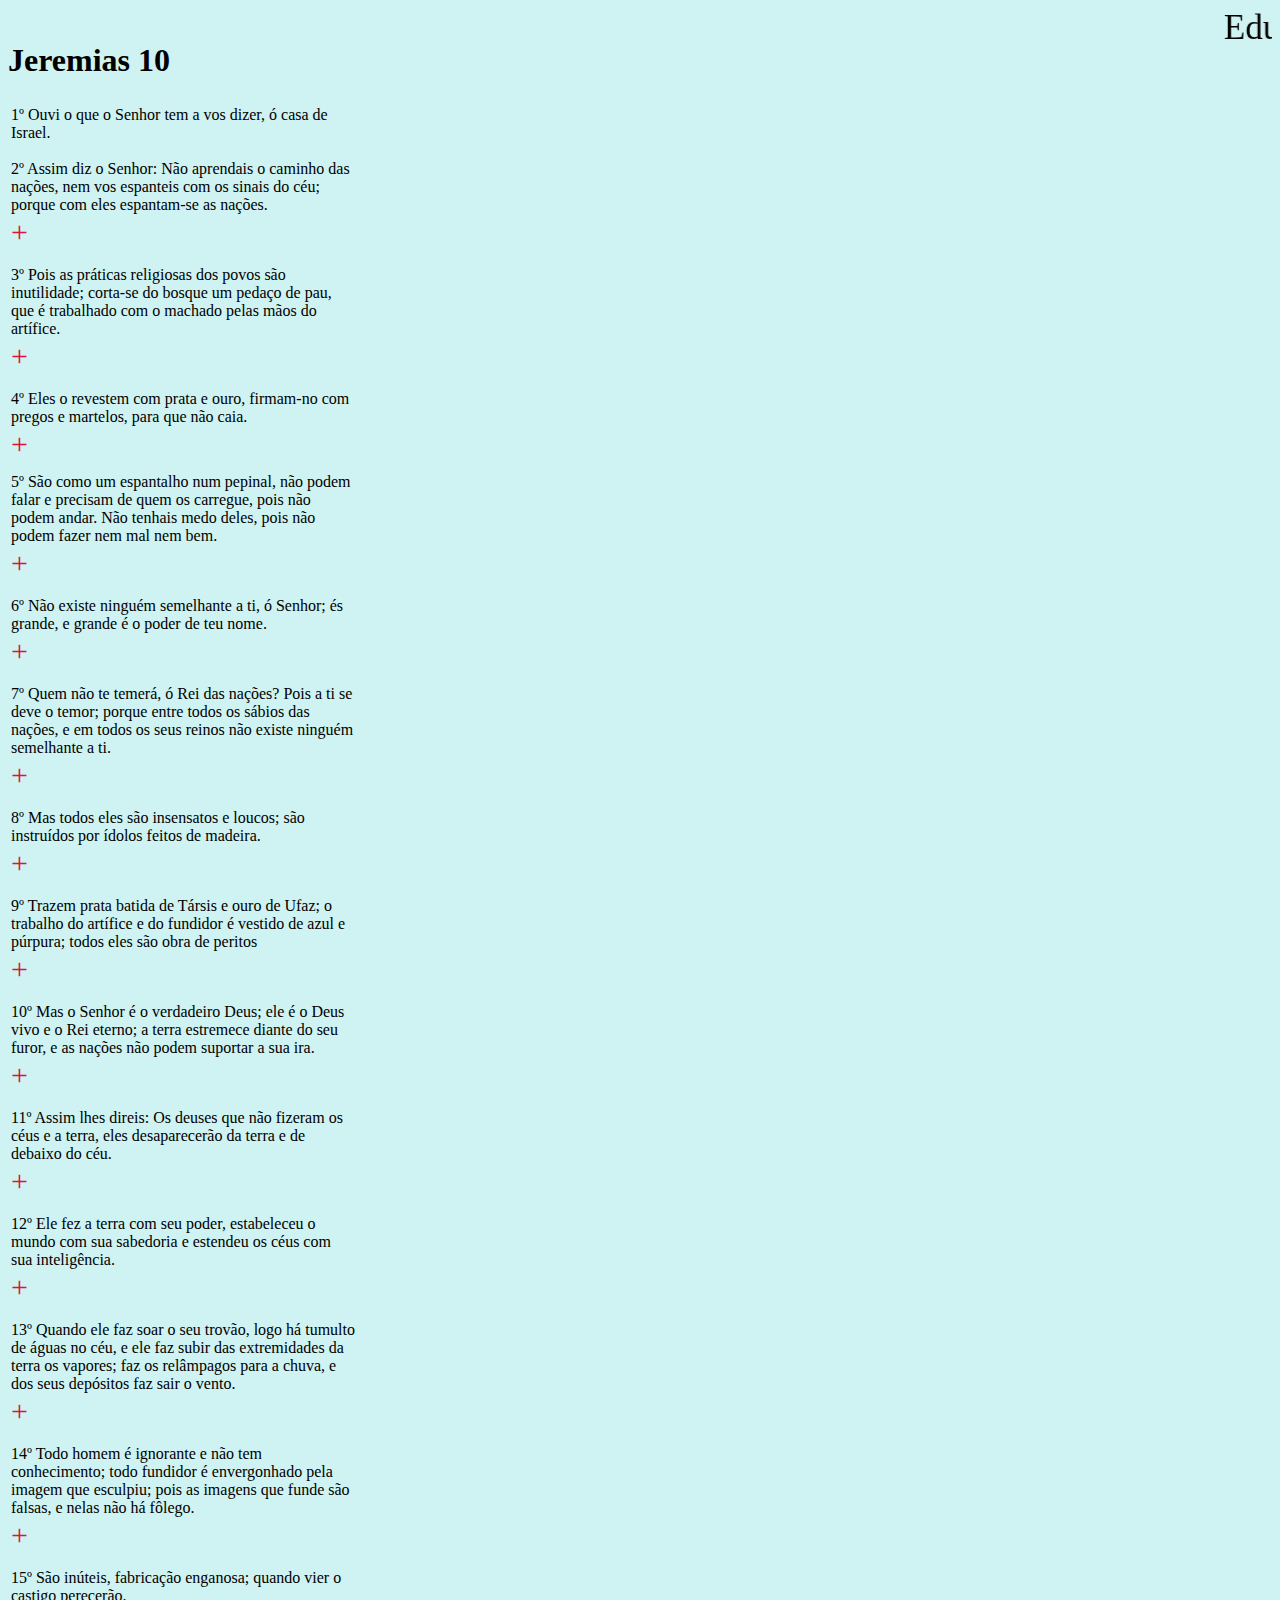
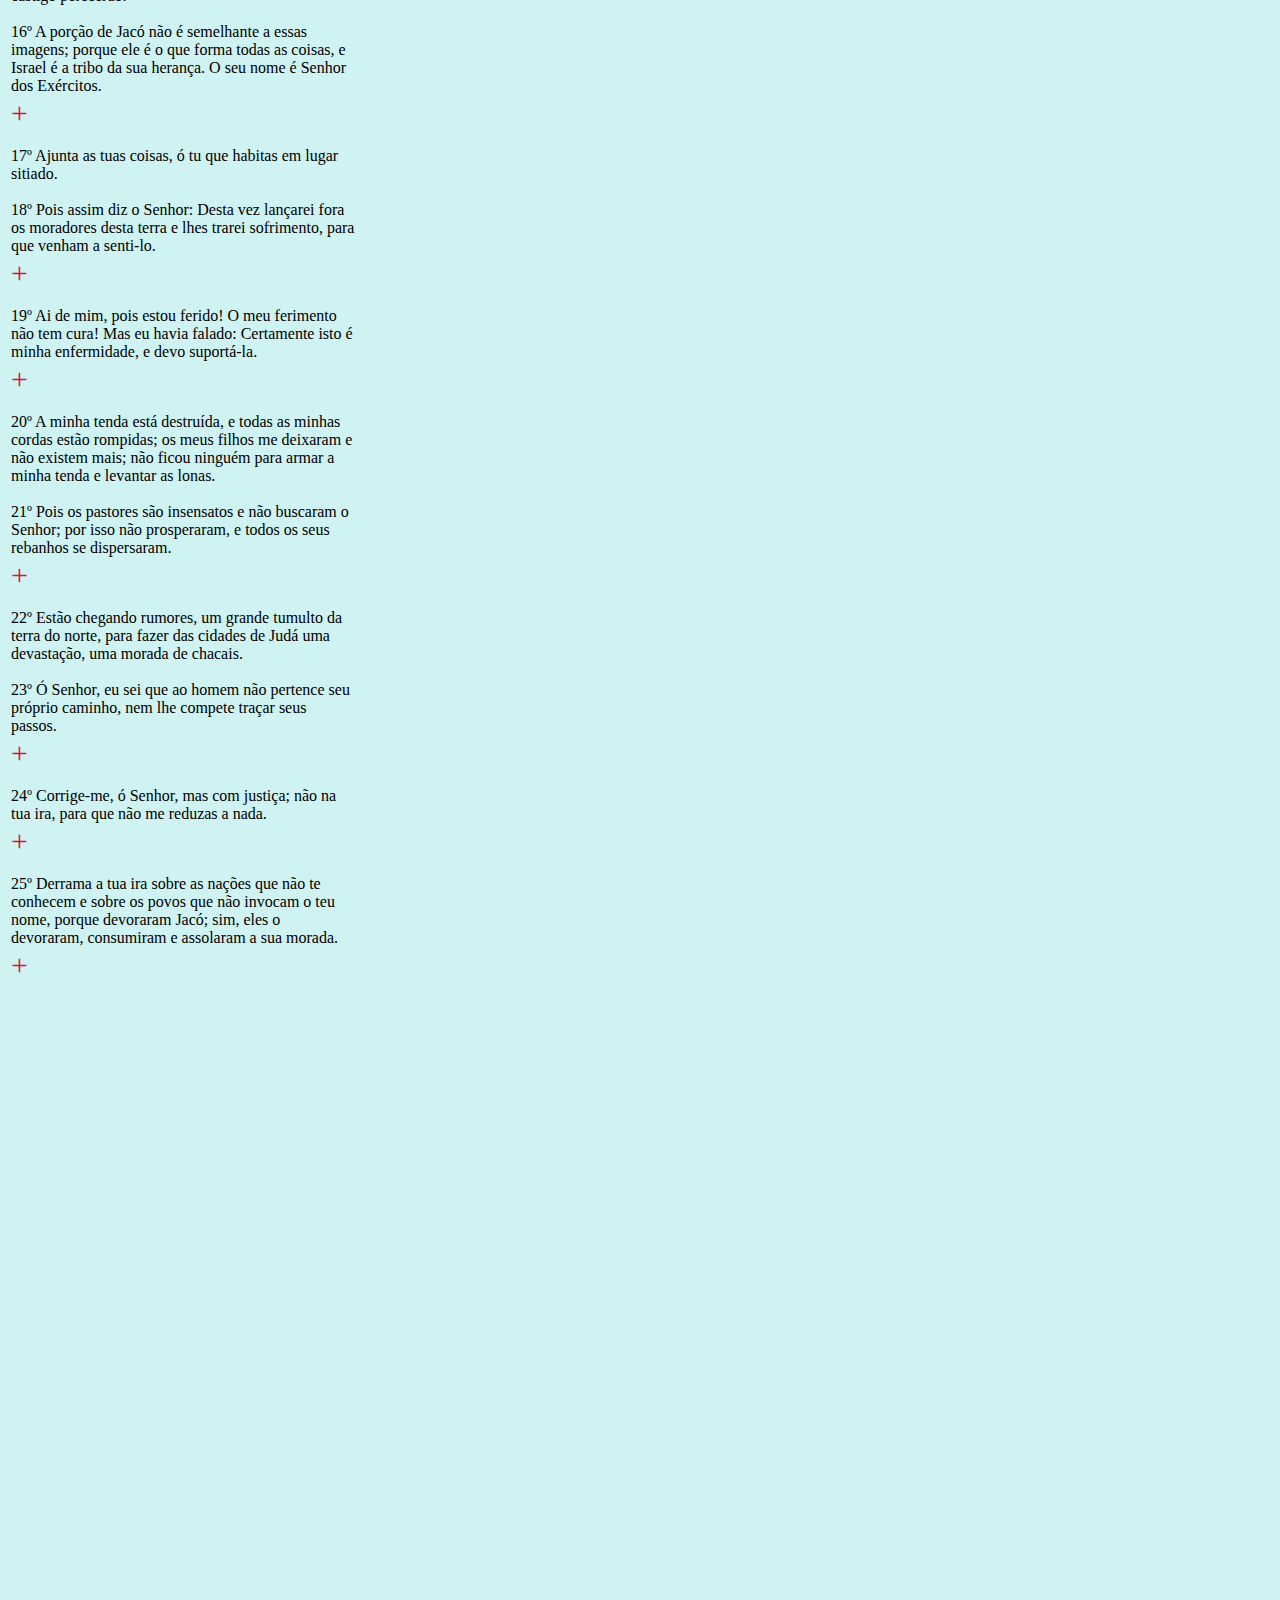
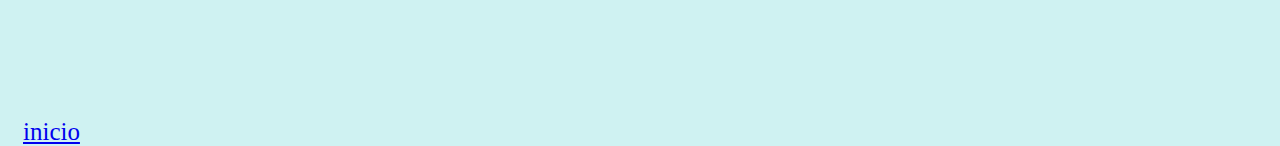
<file: jeremias 10.html>
<!DOCTYPE html>
<html lang="pt-br">
<head>
    <meta charset="UTF-8">
    <meta http-equiv="X-UA-Compatible" content="IE=edge">
    <meta name="viewport" content="width=device-width, initial-scale=1.0">
     <link rel="icon" href="[data-uri]">
    <title>edu.app</title>
    <style>
        body{
            background-color: rgb(207, 242, 242);
        
             
        }
        h1{
            margin-top: -10px;
            margin-right: 30px;
            left: 25px ;
           } 

        .contener{
           position: absolute;
            margin-top: 0px;
            width: 350px;
            display:flex;
            flex-direction: row;
        }

        .id{
            color: crimson;
            margin-top: -15px;
            font-size: 30px;
          }

           .apagar{
            background-color: rgb(245, 13, 102);
            font-size: 25px;
            
            
           }
           table{
            margin-top: -10;
           }
          td{
            margin-top: -10px;
            display:flex;
            flex-wrap: wrap;

          }
          p{
            margin-top: -5px;
            display:flex;
            flex-wrap: wrap;
          }
          #paralelo{
            position: absolute;
            margin-top: 50px;
            background-color: rgb(17, 235, 235);
            opacity: 90%;
          }
          marquee{
            font-size: 35px;
          }
          .ref{
            position: absolute;
            margin-top: 250%;
            margin-left: 15px;
           
            font-size: 25px;
            width: 300px;
          }
        
    </style>
</head>
<body>
    <marquee behavior="" direction="">Edu.app </marquee>
    

    <h1>Jeremias 10</h1><br>
    <div class="contener" >
            
                <table>
                    <td><p>1º Ouvi o que o Senhor tem a vos dizer, ó casa de Israel. </p><p class="id" onclick="para1()">  </p></td>
                    <td><p>2º Assim diz o Senhor: Não aprendais o caminho das nações, nem vos espanteis com os sinais do céu; porque com eles espantam-se as nações.</p><p class="id" onclick="para2()"> + </p></td>
                    <td><p>3º Pois as práticas religiosas dos povos são inutilidade; corta-se do bosque um pedaço de pau, que é trabalhado com o machado pelas mãos do artífice. </p><p class="id" onclick="para3()">+</p></td>
                    <td><p>4º Eles o revestem com prata e ouro, firmam-no com pregos e martelos, para que não caia.</p><pc class="id" onclick="para4()">+</p></td> 
                    <td><p>5º São como um espantalho num pepinal, não podem falar e precisam de quem os carregue, pois não podem andar. Não tenhais medo deles, pois não podem fazer nem mal nem bem.<p class="id" onclick="para5()">+</p></p></td>
                    <td><p>6º Não existe ninguém semelhante a ti, ó Senhor; és grande, e grande é o poder de teu nome.<p class="id" onclick="para6()">+</p></p></td>
                    <td><p>7º Quem não te temerá, ó Rei das nações? Pois a ti se deve o temor; porque entre todos os sábios das nações, e em todos os seus reinos não existe ninguém semelhante a ti.</p><p class="id" onclick="para7()">+</p></td>
                    <td><p>8º Mas todos eles são insensatos e loucos; são instruídos por ídolos feitos de madeira.</p><p class="id" onclick="para8()">+</p></td>
                    <td><p>9º Trazem prata batida de Társis e ouro de Ufaz; o trabalho do artífice e do fundidor é vestido de azul e púrpura; todos eles são obra de peritos</p><p class="id" onclick="para9()">+</p></td>
                    <td><p>10º Mas o Senhor é o verdadeiro Deus; ele é o Deus vivo e o Rei eterno; a terra estremece diante do seu furor, e as nações não podem suportar a sua ira.</p><p class="id" onclick="para10()">+</p></td>
                    <td><p>11º Assim lhes direis: Os deuses que não fizeram os céus e a terra, eles desaparecerão da terra e de debaixo do céu.</p><p class="id" onclick="para11()">+</p></td>
                    <td><p>12º  Ele fez a terra com seu poder, estabeleceu o mundo com sua sabedoria e estendeu os céus com sua inteligência.</p><p class="id" onclick="para12()">+</p></td>
                    <td><p>13º Quando ele faz soar o seu trovão, logo há tumulto de águas no céu, e ele faz subir das extremidades da terra os vapores; faz os relâmpagos para a chuva, e dos seus depósitos faz sair o vento.</p><p class="id" onclick="para13()">+</p></td>
                    <td><p>14º Todo homem é ignorante e não tem conhecimento; todo fundidor é envergonhado pela imagem que esculpiu; pois as imagens que funde são falsas, e nelas não há fôlego.</p><p class="id" onclick="para14()">+</p></td>
                    <td><p>15º São inúteis, fabricação enganosa; quando vier o castigo perecerão.</p><p class="id" onclick="para15()"></p></td>
                    <td><p>16º A porção de Jacó não é semelhante a essas imagens; porque ele é o que forma todas as coisas, e Israel é a tribo da sua herança. O seu nome é Senhor dos Exércitos.</p><p class="id" onclick="para16()">+</p></td>
                    <td><p>17º  Ajunta as tuas coisas, ó tu que habitas em lugar sitiado.</p><p class="id" onclick="para17()"></p></td>
                    <td><p>18º Pois assim diz o Senhor: Desta vez lançarei fora os moradores desta terra e lhes trarei sofrimento, para que venham a senti-lo.</p><p class="id" onclick="para18()">+</p></td>
                    <td><p>19º Ai de mim, pois estou ferido! O meu ferimento não tem cura! Mas eu havia falado: Certamente isto é minha enfermidade, e devo suportá-la.</p><p class="id" onclick="para19()">+</p></td>
                    <td><p>20º A minha tenda está destruída, e todas as minhas cordas estão rompidas; os meus filhos me deixaram e não existem mais; não ficou ninguém para armar a minha tenda e levantar as lonas.</p><p class="id" onclick="para20()"></p></td>
                    <td><p>21º Pois os pastores são insensatos e não buscaram o Senhor; por isso não prosperaram, e todos os seus rebanhos se dispersaram.</p><p class="id" onclick="para21()">+</p></td>
                    <td><p>22º Estão chegando rumores, um grande tumulto da terra do norte, para fazer das cidades de Judá uma devastação, uma morada de chacais.</p><p class="id" onclick="para22()"></p></td>
                    <td><p>23º Ó Senhor, eu sei que ao homem não pertence seu próprio caminho, nem lhe compete traçar seus passos.</p><p class="id" onclick="para23()">+</p></td>
                    <td><p>24º Corrige-me, ó Senhor, mas com justiça; não na tua ira, para que não me reduzas a nada.</p><p class="id" onclick="para24()">+</p></td>
                    <td><p>25º Derrama a tua ira sobre as nações que não te conhecem e sobre os povos que não invocam o teu nome, porque devoraram Jacó; sim, eles o devoraram, consumiram e assolaram a sua morada.</p><p class="id" onclick="para25()">+</p></td>
             

                
                 
                </table>
              
    </div>
    
               <div id="paralelo">
                <br>
                <p class="v0" onclick="busc()"></p>
                
                <p class="v1"></p>
                  <p class="v2"></p>
                 <p class="v3"></p>
                 <p class="v4"></p>
                 <p class="v5"></p>
                 <p class="v6"></p>
                 <p class="apagar" onclick="apagar()"></p>
                 <p class="voz" onclick="voz()"></p>
                 

                </div>
                

                <div class="ref">
                  <a  href="index.html">inicio</a>
                </div>
    
       <script>
       function para1(){
        let mv0=""
        let mv1=""
        let mv2=""
        let mv3=""


        
        document.getElementById("paralelo").style.marginTop = "-10px";
  
        document.querySelector(".v1").textContent=mv1
        document.querySelector(".v0").textContent=mv0
        document.querySelector(".v2").textContent=mv2
        document.querySelector(".v3").textContent=mv3
        document.querySelector(".apagar").textContent="<< Voltar"
       
    };

    function busc(){
          
    }




    function para2(){

      document.getElementById("paralelo").style.marginTop = "50px";
      document.querySelector(".v1").textContent="Deuteronomio 12:4,Não os imiteis quando cultuardes o Senhor, vosso Deus, v 30,cuidado para não te enganares, imitando-as, depois que elas forem destruídas diante de ti; e para que não perguntes sobre seus deuses: De que modo estas nações cultuavam seus deuses? Pois quero fazer o mesmo.31,Não as imiteis quando cultuardes o Senhor, teu Deus, porque elas fizeram para com os seus deuses tudo o que o Senhor rejeita e considera abominação; queimam no fogo para os seus deuses até seus filhos e filhas."
      document.querySelector(".v0").textContent=" Leviticos 18: v 3-Não imitareis os costumes da terra do Egito, onde habitastes, nem imitareis os costumes da terra de Canaã, para a qual eu vos levo; não andareis segundo seus estatutos."
        document.querySelector(".v2").textContent="Ezequiel 20: 7,Então lhes disse: Tirai dentre vós as abominações que encantam vossos olhos e não vos contamineis com os ídolos do Egito; eu sou o Senhor, vosso Deus. 8, Mas eles se rebelaram contra mim e não me quiseram ouvir; não lançaram fora as abominações que encantavam os seus olhos, nem deixaram os ídolos do Egito; então eu disse que derramaria sobre eles o meu furor para cumprir a minha ira contra eles no meio da terra do Egito."
        document.querySelector(".v3").textContent=""
        document.querySelector(".apagar").textContent="<< Voltar"
        
      
    }
    function para3(){

      document.getElementById("paralelo").style.marginTop = "80px";
        document.querySelector(".v1").textContent=""
        document.querySelector(".v0").textContent="Isaias 40: 19, A um ídolo que o artesão funde e que o ourives cobre de ouro, forjando-lhe também correntes de prata? 20, Ao ídolo do pobre? Ele não pode oferecer tanto, mas escolhe madeira que não apodrece e procura um artesão talentoso, para esculpir uma imagem que não se moverá."
        document.querySelector(".v2").textContent=""
        document.querySelector(".v3").textContent=""
        document.querySelector(".v4").textContent=""
        document.querySelector(".v5").textContent=""
        document.querySelector(".v6").textContent=""
        document.querySelector(".apagar").textContent="<< Voltar"

    } 
    function para4(){
      document.getElementById("paralelo").style.marginTop = "130px";
      document.querySelector(".v1").textContent=" "
        document.querySelector(".v0").textContent="Isaias 41:7,  Assim o artesão animou o ourives, e o que alisa com o martelo, o que bate na bigorna, dizendo sobre a peça soldada: É boa. Então a prendeu com pregos, para que não saísse do lugar."
        document.querySelector(".v2").textContent=""
        document.querySelector(".v3").textContent=""
        document.querySelector(".v4").textContent=""
        document.querySelector(".v5").textContent=""
        document.querySelector(".v6").textContent=""
        document.querySelector(".apagar").textContent="<< Voltar"

    }
    function para5(){
      document.getElementById("paralelo").style.marginTop = "160px";
      document.querySelector(".v1").textContent="Habacuque 2: 18, Para que serve a imagem esculpida por um artífice? E a imagem de fundição, que ensina a mentira? Pois o artífice confia na sua própria obra, mas faz ídolos mudos.  Sl 115.5; 1Co 12.2"
        document.querySelector(".v0").textContent="Salmos 115: 5,Têm boca, mas não falam; têm olhos, mas não veem; 6,têm ouvidos, mas não ouvem; têm nariz, mas não cheiram; 7,têm mãos, mas não apalpam; têm pés, mas não andam; nem som algum lhes sai da garganta."
        document.querySelector(".v2").textContent=""
        document.querySelector(".v3").textContent=""
        document.querySelector(".v4").textContent="1 Corintios 12:2, Sabeis que, ainda quando gentios, éreis induzidos e levados para os ídolos mudos."
        document.querySelector(".v5").textContent=" Isaias :7, Eles o põem sobre os ombros, levam-no e o colocam no seu lugar, e ali permanece; não consegue se mover do seu lugar. Se recorrem a ele, não dá nenhuma resposta, nem livra alguém da tribulação."
        document.querySelector(".v6").textContent="1 Tessanolissenses 1:9,Porque eles mesmos anunciam de que maneira fomos recebidos entre vós, de que forma vos convertestes dos ídolos a Deus, para servirdes ao Deus vivo e verdadeiro, Jó 17:3, Dá-me um penhor e sê o meu fiador para contigo mesmo; quem mais me estenderia a mão?                        Atos 14:15, Homens, por que estais fazendo isso? Nós também somos homens, da mesma natureza que a vossa, e vos anunciamos o evangelho para que vos afasteis dessas práticas inúteis e vos volteis para o Deus vivo, que fez o céu, a terra, o mar e tudo que há neles. Galatas 4:8,No passado, quando não conhecíeis a Deus, costumáveis servir aos que por natureza não são deuses;"
        document.querySelector(".apagar").textContent="<< Voltar"

    }
    function para6(){
      document.getElementById("paralelo").style.marginTop = "190px";
      document.querySelector(".v1").textContent="Salmos 86:8, Senhor, não há deuses semelhantes a ti, nem há obras como as tuas. 9, Todas as nações que fizeste virão e se prostrarão diante de ti, Senhor, e glorificarão teu nome. 10, Pois tu és grande e operas maravilhas. Somente tu és Deus. "
        document.querySelector(".v0").textContent="exôdo 15:11, Quem entre os deuses é como tu, ó Senhor? Quem é como tu, poderoso em santidade, admirável em louvores, capaz de maravilhas?( Marcos 12:29, Jesus respondeu: O principal é: Ouve, Israel, o Senhor nosso Deus é o único Senhor.( Deotoronomio 6:4, Ouve, ó Israel: O Senhor, nosso Deus, é o único Senhor."
        document.querySelector(".v2").textContent="Jó 19:13, Ele levou os meus irmãos para longe de mim, e os que me conhecem tornaram-se como estranhos para mim.( Salmos 31:11, Por causa de todos os meus adversários, fui desonrado, fui humilhado diante dos meus vizinhos e tornei-me motivo de horror para os meus conhecidos; os que me veem na rua fogem de mim.)"
        document.querySelector(".v3").textContent="Isaias 66:23 ,E acontecerá que toda a humanidade virá adorar diante de mim, desde uma lua nova até a outra, e desde um sábado até o outro, diz o Senhor.( Zacarias 14:16,  Então todos os que restarem de todas as nações que vieram contra Jerusalém subirão de ano em ano para adorar o Rei, o Senhor dos Exércitos, e para celebrar a festa dos tabernáculos.)"
        document.querySelector(".v4").textContent=""
        document.querySelector(".v5").textContent=""
        document.querySelector(".v6").textContent=""
        document.querySelector(".apagar").textContent="<< Voltar"

    }
    function para7(){
      document.getElementById("paralelo").style.marginTop = "430px";
      document.querySelector(".v1").textContent=""
        document.querySelector(".v0").textContent="Apocalipse 15:4, Senhor, quem não te temerá e não glorificará o teu nome? Pois só tu és santo; por isso todas as nações virão e se prostrarão diante de ti, porque os teus juízos são manifestos. (Malaquias 2:2, Diz o Senhor dos Exércitos: Se não ouvirdes com atenção e não dispuserdes o coração para honrar o meu nome, enviarei maldição contra vós e amaldiçoarei as vossas bênçãos. Eu já as tenho amaldiçoado, porque não dedicais o coração para me honrar.(Hebreus 7:26"
        document.querySelector(".v2").textContent=""
        document.querySelector(".v3").textContent=""
        document.querySelector(".v4").textContent=""
        document.querySelector(".v5").textContent=""
        document.querySelector(".v6").textContent=""


      document.querySelector(".apagar").textContent="<< Voltar"

    }
    function para8(){
      document.getElementById("paralelo").style.marginTop = "600px";
      document.querySelector(".v1").textContent="Salmos 115:5, Têm boca, mas não falam; têm olhos, mas não veem;"
        document.querySelector(".v0").textContent="Habacuque 2:18 ,Para que serve a imagem esculpida por um artífice? E a imagem de fundição, que ensina a mentira? Pois o artífice confia na sua própria obra, mas faz ídolos mudos."
        document.querySelector(".v2").textContent="1Corintios 2:12, Não temos recebido o espírito do mundo, mas, sim, o Espírito que vem de Deus, a fim de compreendermos as coisas que nos foram dadas gratuitamente por Deus."
        document.querySelector(".v3").textContent="Romanos 8:15, Porque não recebestes um espírito de escravidão para vos reconduzir ao temor, mas o Espírito de adoção, pelo qual clamamos: Aba, Pai!"
        document.querySelector(".v4").textContent="Galatas 4:5, para resgatar os que estavam debaixo da lei, a fim de que recebêssemos a adoção de filhos."
        document.querySelector(".v5").textContent="Mateus 20:28, a exemplo do Filho do homem, que não veio para ser servido, mas para servir e para dar a vida em resgate de muitos."
        document.querySelector(".v6").textContent="Apocalipse 1:5 , e da parte de Jesus Cristo, o primogênito dos mortos e o Príncipe dos reis da terra, que é a fiel testemunha. Àquele que nos ama e nos libertou dos nossos pecados pelo seu sangue,( 1Timoteo 6:13, Diante de Deus, que dá vida a todas as coisas, e de Cristo Jesus, que perante Pôncio Pilatos deu o testemunho da boa confissão, eu te exorto:"
      document.querySelector(".apagar").textContent="<< Voltar"


    }
    function para9(){
      document.getElementById("paralelo").style.marginTop = "800px";
      document.querySelector(".v1").textContent=""
        document.querySelector(".v0").textContent=""
        document.querySelector(".v2").textContent=""
        document.querySelector(".v3").textContent=""
        document.querySelector(".v4").textContent=""
        document.querySelector(".v5").textContent=""
        document.querySelector(".v6").textContent=""

      document.querySelector(".apagar").textContent="<< Voltar" 
    }
    function para10(){
      document.getElementById("paralelo").style.marginTop = "900px";
      document.querySelector(".v1").textContent=""
        document.querySelector(".v0").textContent=""
        document.querySelector(".v2").textContent=""
        document.querySelector(".v3").textContent=""
        document.querySelector(".v4").textContent=""
        document.querySelector(".v5").textContent=""
        document.querySelector(".v6").textContent=""

      document.querySelector(".apagar").textContent="<< Voltar" 
    }
    function para11(){
      document.getElementById("paralelo").style.marginTop = "1100px";
      document.querySelector(".v1").textContent=""
        document.querySelector(".v0").textContent=""
        document.querySelector(".v2").textContent=""
        document.querySelector(".v3").textContent=" "
        document.querySelector(".v4").textContent=" "
        document.querySelector(".v5").textContent="  "
        document.querySelector(".v6").textContent=""

      document.querySelector(".apagar").textContent="<< Voltar" 
    }
    function para12(){
      document.getElementById("paralelo").style.marginTop = "1200px";
      document.querySelector(".v1").textContent=""
        document.querySelector(".v0").textContent=""
        document.querySelector(".v2").textContent=""
        document.querySelector(".v3").textContent=""
        document.querySelector(".v4").textContent=""
        document.querySelector(".v5").textContent=""
        document.querySelector(".v6").textContent=""

      document.querySelector(".apagar").textContent="<< Voltar" 
    }
    function para13(){
      document.getElementById("paralelo").style.marginTop = "1300px";
      document.querySelector(".v1").textContent=""
        document.querySelector(".v0").textContent=""
        document.querySelector(".v2").textContent=""
        document.querySelector(".v3").textContent=""
        document.querySelector(".v4").textContent=""
        document.querySelector(".v5").textContent=""
        document.querySelector(".v6").textContent=""

      document.querySelector(".apagar").textContent="<< Voltar" 
    }
    function para14(){
      document.getElementById("paralelo").style.marginTop = "1400px";
      document.querySelector(".v1").textContent=""
        document.querySelector(".v0").textContent=""
        document.querySelector(".v2").textContent=""
        document.querySelector(".v3").textContent=""
        document.querySelector(".v4").textContent=""
        document.querySelector(".v5").textContent=""
        document.querySelector(".v6").textContent=""

      document.querySelector(".apagar").textContent="<< Voltar" 
    }
    function para15(){
      document.getElementById("paralelo").style.marginTop = "1580px";
      document.querySelector(".v1").textContent=""
        document.querySelector(".v0").textContent=""
        document.querySelector(".v2").textContent=""
        document.querySelector(".v3").textContent=""
        document.querySelector(".v4").textContent=""
        document.querySelector(".v5").textContent=""
        document.querySelector(".v6").textContent=""

      document.querySelector(".apagar").textContent="<<Voltar"
    }
    function para16(){
      document.getElementById("paralelo").style.marginTop = "1680px";
      document.querySelector(".v1").textContent=""
        document.querySelector(".v0").textContent=""
        document.querySelector(".v2").textContent=""
        document.querySelector(".v3").textContent=""
        document.querySelector(".v4").textContent=""
        document.querySelector(".v5").textContent=""
        document.querySelector(".v6").textContent=""

      document.querySelector(".apagar").textContent="<< Voltar" 
    }
    function para17(){
      document.getElementById("paralelo").style.marginTop = "1780px";
      document.querySelector(".v1").textContent=""
        document.querySelector(".v0").textContent=""
        document.querySelector(".v2").textContent=" "
        document.querySelector(".v3").textContent=""
        document.querySelector(".v4").textContent=""
        document.querySelector(".v5").textContent=""
        document.querySelector(".v6").textContent=""

      document.querySelector(".apagar").textContent="<< Voltar" 
    }
    function para18(){
      document.getElementById("paralelo").style.marginTop = "1880px";
      document.querySelector(".v1").textContent=""
        document.querySelector(".v2").textContent=" "
        document.querySelector(".v0").textContent=" "
        document.querySelector(".v3").textContent=""
        document.querySelector(".v4").textContent=""
        document.querySelector(".v5").textContent=""
        document.querySelector(".v6").textContent=""

      document.querySelector(".apagar").textContent="<< Voltar" 
    }
    function para19(){
      document.getElementById("paralelo").style.marginTop = "1980px";
      document.querySelector(".v1").textContent=""
        document.querySelector(".v0").textContent=""
        document.querySelector(".v2").textContent=""
        document.querySelector(".v3").textContent=""
        document.querySelector(".v4").textContent=""
        document.querySelector(".v5").textContent=""
        document.querySelector(".v6").textContent=""

      document.querySelector(".apagar").textContent="<< Voltar" 
    }
    function para20(){
      document.getElementById("paralelo").style.marginTop = "2080px";
      document.querySelector(".v1").textContent=""
        document.querySelector(".v0").textContent=""
        document.querySelector(".v2").textContent=""
        document.querySelector(".v3").textContent=""
        document.querySelector(".v4").textContent=""
        document.querySelector(".v5").textContent=""
        document.querySelector(".v6").textContent=""

      document.querySelector(".apagar").textContent="<< Voltar" 
    }
    function para21(){
      document.getElementById("paralelo").style.marginTop = "2080px";
      document.querySelector(".v1").textContent=""
        document.querySelector(".v0").textContent=""
        document.querySelector(".v2").textContent=""
        document.querySelector(".v3").textContent=""
        document.querySelector(".v4").textContent=""
        document.querySelector(".v5").textContent=""
        document.querySelector(".v6").textContent=""

      document.querySelector(".apagar").textContent="<< Voltar" 
    }
    function para22(){
      document.getElementById("paralelo").style.marginTop = "2080px";
      document.querySelector(".v1").textContent=""
        document.querySelector(".v0").textContent=""
        document.querySelector(".v2").textContent=""
        document.querySelector(".v3").textContent=""
        document.querySelector(".v4").textContent=""
        document.querySelector(".v5").textContent=""
        document.querySelector(".v6").textContent=""

      document.querySelector(".apagar").textContent="<< Voltar" 
    } 
    function para23(){
      document.getElementById("paralelo").style.marginTop = "2080px";
      document.querySelector(".v1").textContent=""
        document.querySelector(".v0").textContent=""
        document.querySelector(".v2").textContent=""
        document.querySelector(".v3").textContent=""
        document.querySelector(".v4").textContent=""
        document.querySelector(".v5").textContent=""
        document.querySelector(".v6").textContent=""

      document.querySelector(".apagar").textContent="<< Voltar" 
    }
    function para24(){
      document.getElementById("paralelo").style.marginTop = "2080px";
      document.querySelector(".v1").textContent=""
        document.querySelector(".v0").textContent=""
        document.querySelector(".v2").textContent=""
        document.querySelector(".v3").textContent=""
        document.querySelector(".v4").textContent=""
        document.querySelector(".v5").textContent=""
        document.querySelector(".v6").textContent=""

      document.querySelector(".apagar").textContent="<< Voltar" 
    }
    function para25(){
      document.getElementById("paralelo").style.marginTop = "2080px";
      document.querySelector(".v1").textContent=""
        document.querySelector(".v0").textContent=""
        document.querySelector(".v2").textContent=""
        document.querySelector(".v3").textContent=""
        document.querySelector(".v4").textContent=""
        document.querySelector(".v5").textContent=""
        document.querySelector(".v6").textContent=""

      document.querySelector(".apagar").textContent="<< Voltar" 
    }
    function apagar(){
     
     document.querySelector(".v1").textContent=""
     document.querySelector(".v0").textContent=""
     document.querySelector(".v2").textContent=""
     document.querySelector(".v3").textContent=""
     document.querySelector(".v4").textContent=""
     document.querySelector(".v5").textContent=""
     document.querySelector(".v6").textContent=""
     document.querySelector(".apagar").textContent=""
    



 }








    </script>

</body>
</html>
</file>
